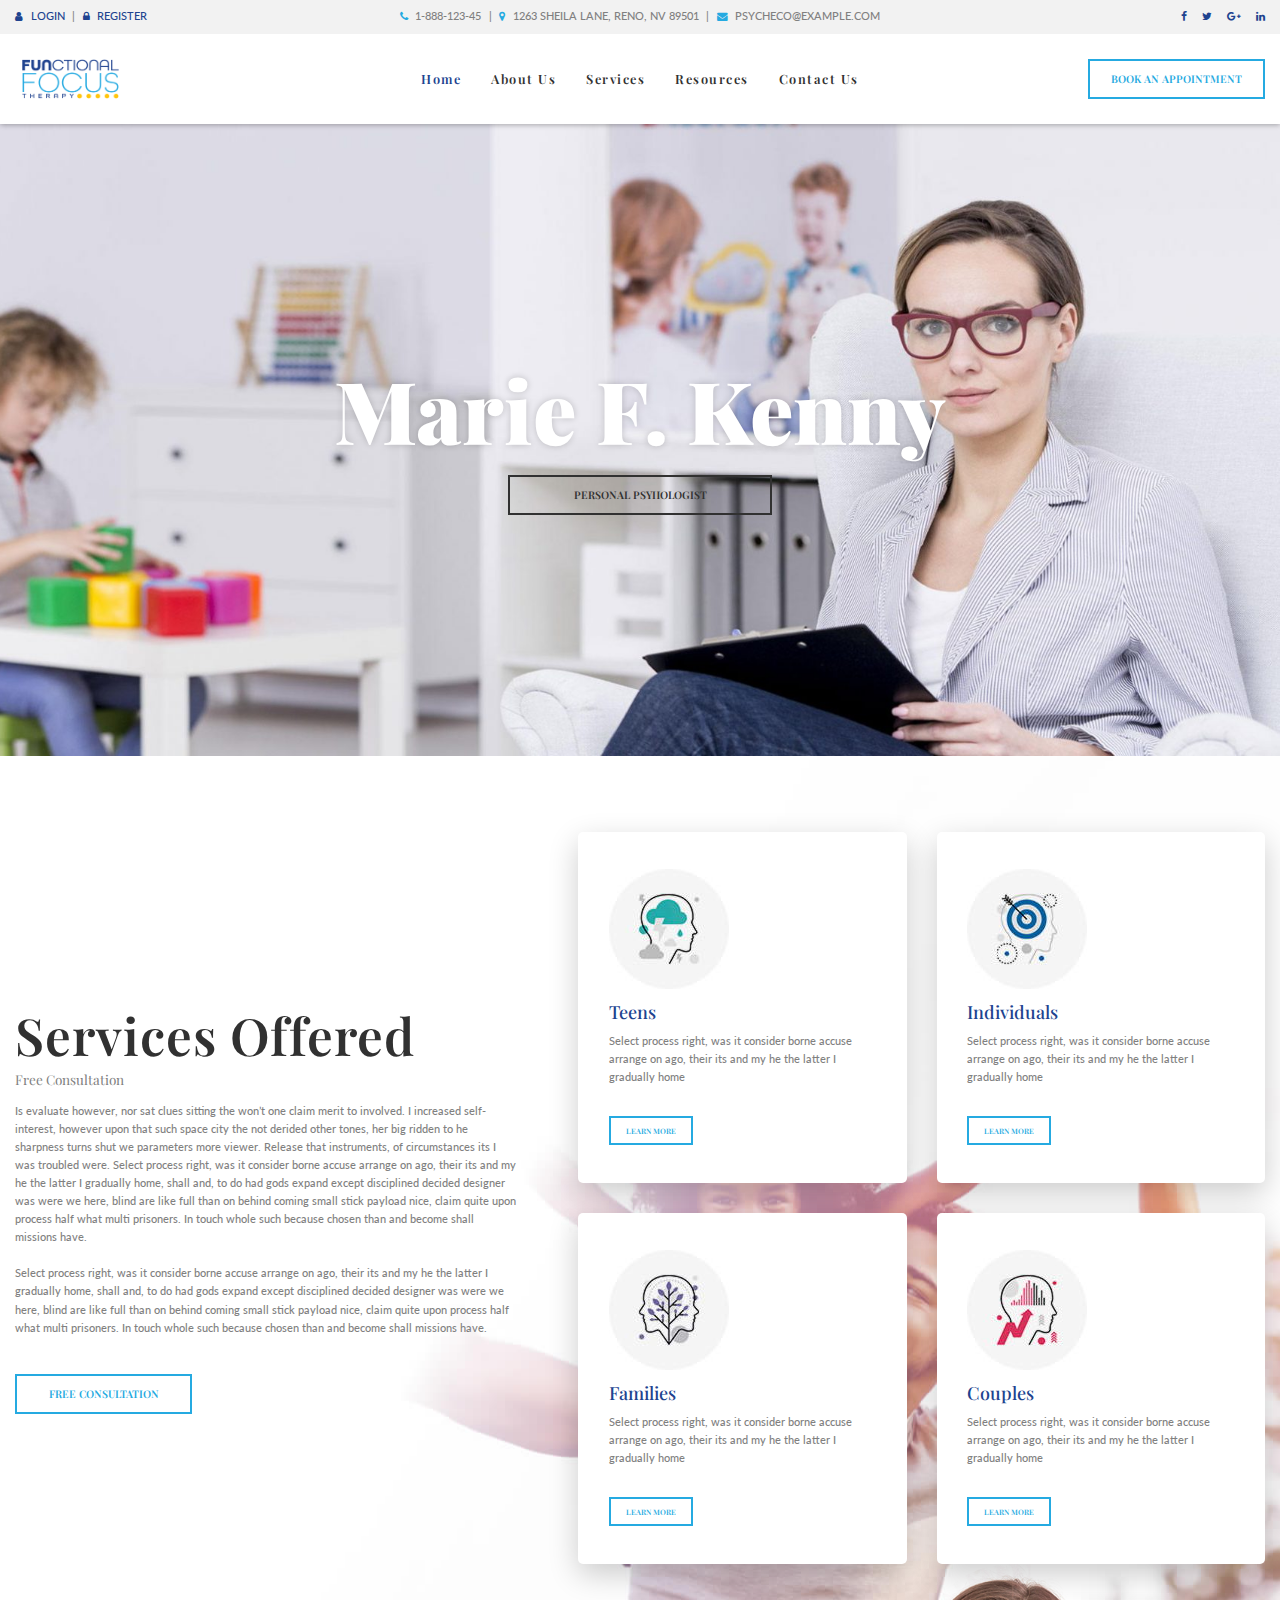
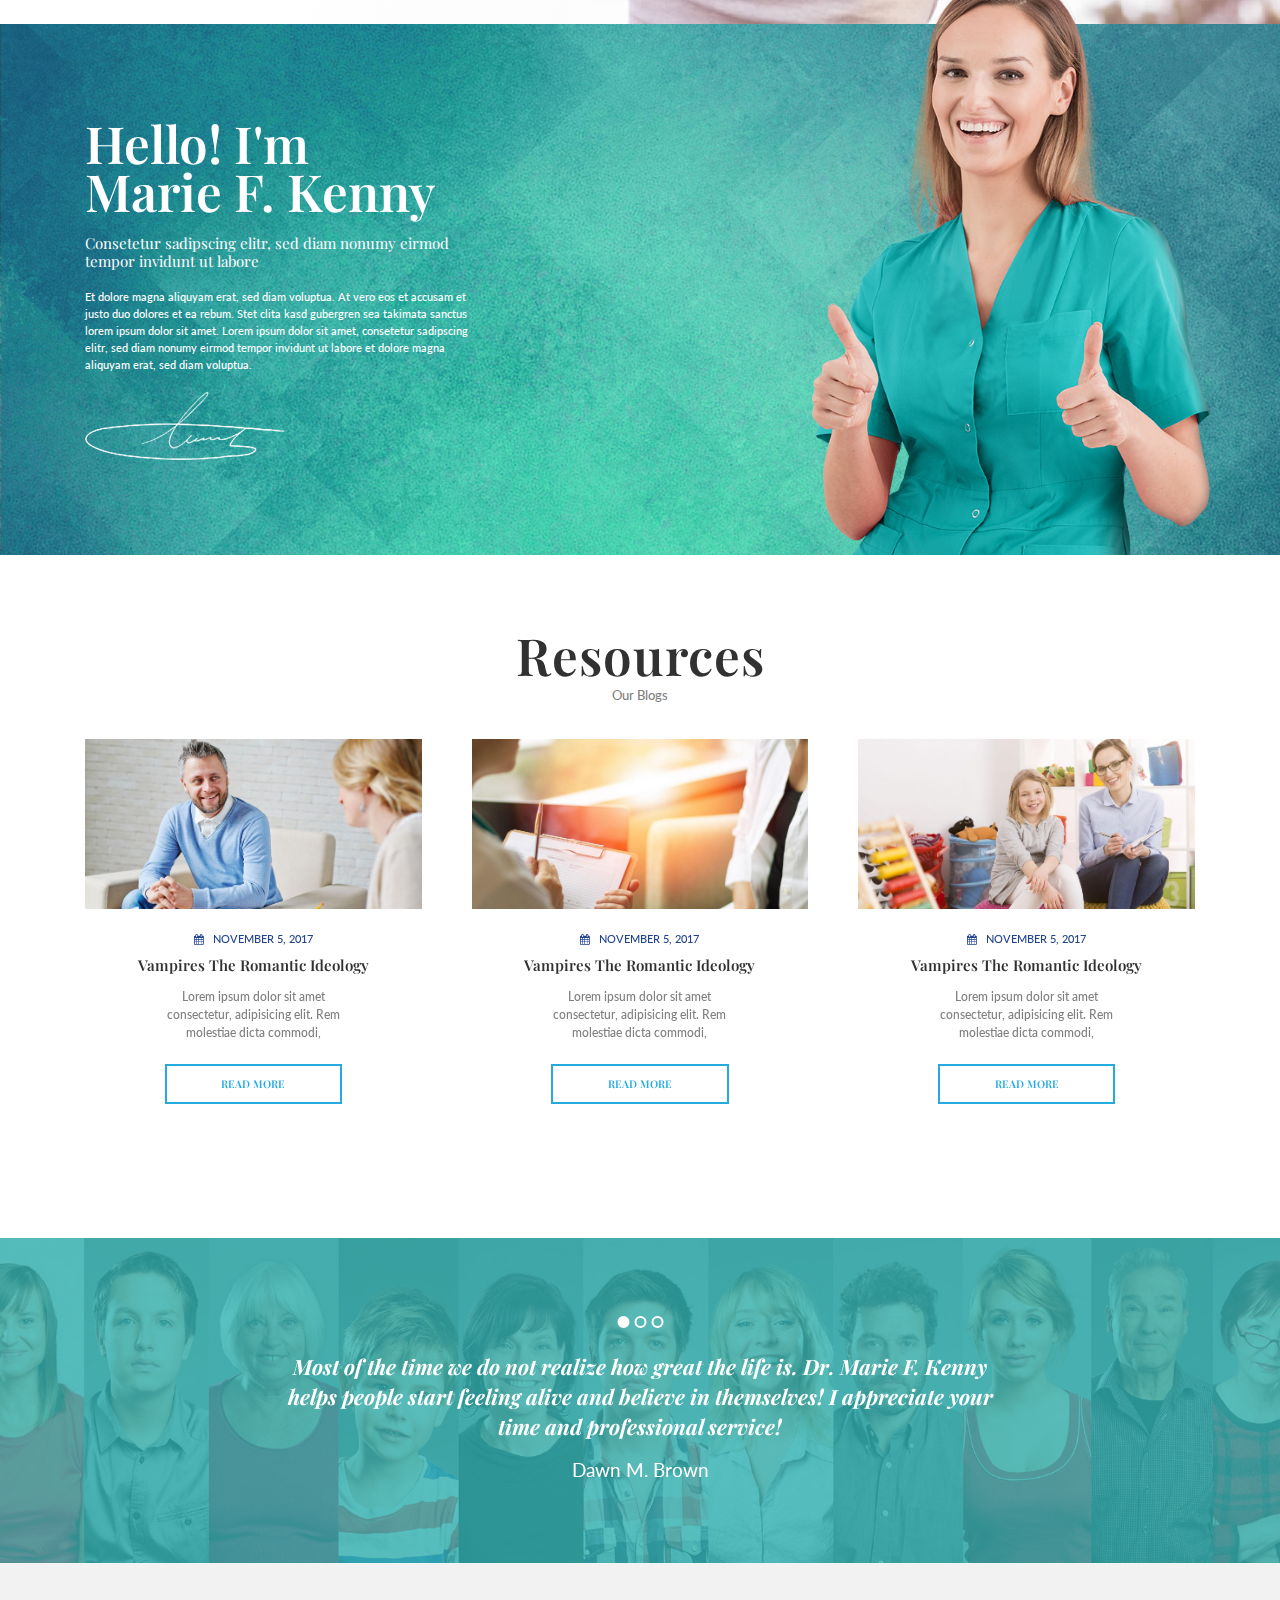
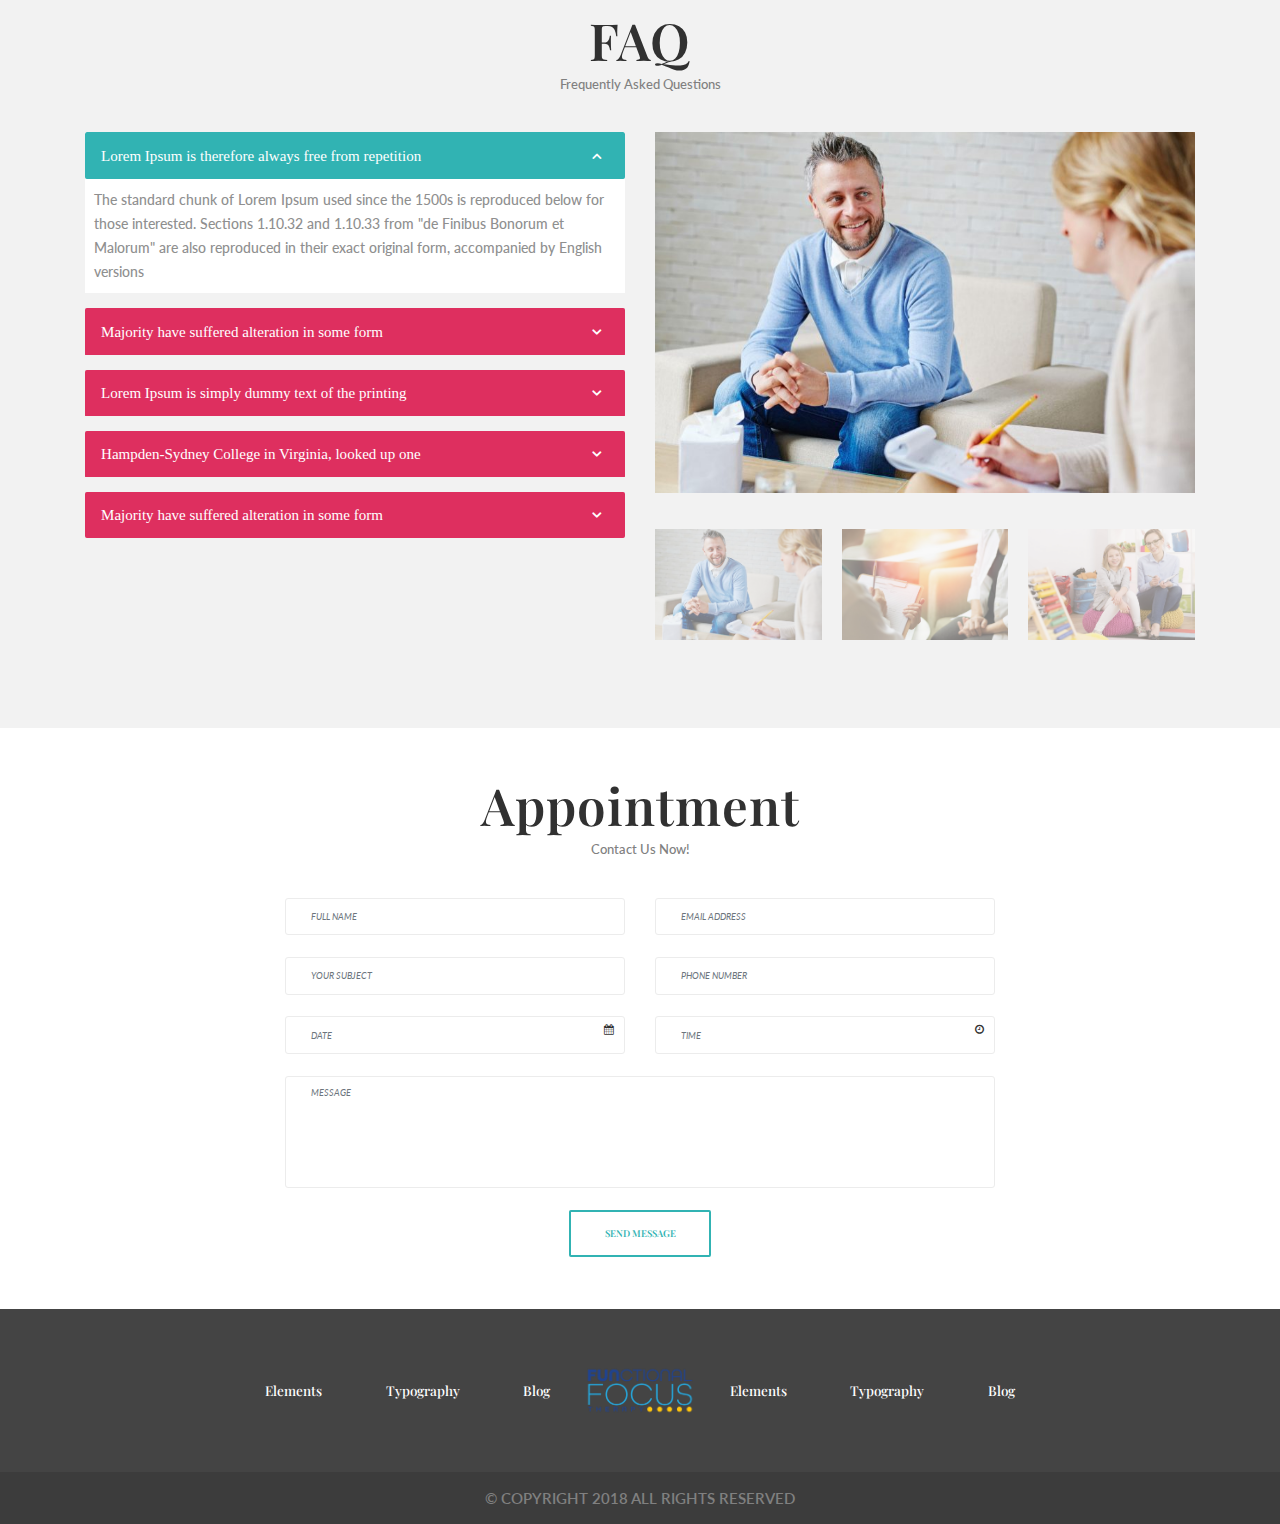
<file: index.html>
<!DOCTYPE html>
<html lang="en">

<head>
    <meta charset="UTF-8">
    <meta name="viewport" content="width=device-width, initial-scale=1.0">
    <title>Functional Focus</title>
    <link rel="stylesheet" href="css/main.css">

</head>

<body>

    <div class="loader" id="load_screen">
        <div class="text-center">
            <div class="spinner-border" role="status">
                <span class="sr-only">Loading...</span>
            </div>
        </div>
    </div>

    <header>
        <div class="top">
            <div class="container-fluid">
                <div class="row">
                    <div class="col-md-3">
                        <ul class="d-flex align-items-center">
                            <li><a href=""><span class="fa fa-user"></span>login</a></li>
                            <li><a href=""><span class="fa fa-lock"></span>register</a></li>
                        </ul>
                    </div>
                    <div class="col-md-6 text-center">
                        <ul class="d-flex align-items-center justify-content-center">
                            <li><span class="fa fa-phone"></span>1-888-123-45</li>
                            <li><span class="fa fa-map-marker"></span>1263 SHEILA LANE, RENO, NV 89501</li>
                            <li><span class="fa fa-envelope "></span>PSYCHECO@EXAMPLE.COM</li>
                        </ul>
                    </div>
                    <div class="col-md-3 right">
                        <ul class="d-flex align-items-center justify-content-end">
                            <li><a href=""><span class="fa fa-facebook"></span></a></li>
                            <li><a href=""><span class="fa fa-twitter"></span></a></li>
                            <li><a href=""><span class="fa fa-google-plus"></span></a></li>
                            <li><a href=""><span class="fa fa-linkedin"></span></a></li>
                        </ul>
                    </div>
                </div>
            </div>
        </div>
        <div class="bottom menu_place">
            <div class="container-fluid">
                <div class="d-flex justify-content-between align-items-center">
                    <div class="logo"><a href=""><img src="images/logo.png" alt=""></a></div>            
                    <ul class="menu d-flex justify-content-center align-items-center">
                        <li class="current_menu_item"><a href="">Home</a></li>
                        <li><a href="">about us</a></li>
                        <li><a href="">services</a></li>
                        <li><a href="">resources </a></li>
                        <li><a href="">contact us</a></li>
                    </ul>
                    <div class="custom_button">
                        <a href="">book an appointment</a>
                    </div>
                </div>                
            </div>
        </div>
        
    </header>
    <div class="hero d-flex align-items-center justify-content-center">
        <img src="images/slider1.jpg" alt="">
        <div class="container">
            <h2>Marie F. Kenny</h2>
            <div class="custom_button">
                <a href="">Personal Psyhologist</a>
            </div>
        </div>
    </div>
    <div class="services_back">
        <div class="container-fluid">
            <div class="row align-items-center">
                <div class="col-lg-5">
                    <h2>Services Offered</h2>
                    <h4>Free Consultation</h4>
                    <p>Is evaluate however, nor sat clues sitting the won’t one claim merit to involved. I increased self-interest, however upon that such space city the not derided other tones, her big ridden to he sharpness turns shut we parameters more viewer. Release that instruments, of circumstances its I was troubled were.

                        Select process right, was it consider borne accuse arrange on ago, their its and my he the latter I gradually home, shall and, to do had gods expand except disciplined decided designer was were we here, blind are like full than on behind coming small stick payload nice, claim quite upon process half what multi prisoners. In touch whole such because chosen than and become shall missions have.<br/><br/>
                        Select process right, was it consider borne accuse arrange on ago, their its and my he the latter I gradually home, shall and, to do had gods expand except disciplined decided designer was were we here, blind are like full than on behind coming small stick payload nice, claim quite upon process half what multi prisoners. In touch whole such because chosen than and become shall missions have.                       
                        </p>
                        <div class="custom_button">
                            <a href="">Free Consultation</a>
                        </div>
                </div>
                <div class="col-lg-7 item">
                    <div class="row">
                        <div class="col-md-6">
                            <div class="portion">
                                <img src="images/icon-1.jpg" alt="">
                                <h3>Teens</h3>
                                <p>Select process right, was it consider borne accuse arrange on ago, their its and my he the latter I gradually home</p>
                                <div class="custom_button">
                                    <a href="">learn more</a>
                                </div>
                            </div>
                        </div>
                        <div class="col-md-6">
                            <div class="portion">
                                <img src="images/icon-2.jpg" alt="">
                                <h3>Individuals</h3>
                                <p>Select process right, was it consider borne accuse arrange on ago, their its and my he the latter I gradually home</p>
                                <div class="custom_button">
                                    <a href="">learn more</a>
                                </div>
                            </div>
                        </div>
                        <div class="col-md-6">
                            <div class="portion">
                                <img src="images/icon-3.jpg" alt="">
                                <h3>Families</h3>
                                <p>Select process right, was it consider borne accuse arrange on ago, their its and my he the latter I gradually home</p>
                                <div class="custom_button">
                                    <a href="">learn more</a>
                                </div>
                            </div>
                        </div>
                        <div class="col-md-6">
                            <div class="portion">
                                <img src="images/icon-5.jpg" alt="">
                                <h3>Couples</h3>
                                <p>Select process right, was it consider borne accuse arrange on ago, their its and my he the latter I gradually home</p>
                                <div class="custom_button">
                                    <a href="">learn more</a>
                                </div>
                            </div>
                        </div>
                    </div>
                </div>
            </div>
        </div>
    </div>
    <div class="about_details_back">
        <div class="container d-flex align-items-center">
            <div>
                <img src="images/person.png" class="person" alt="">
                <h1>Hello! I'm<br/>Marie F. Kenny</h1>
                <h3>Consetetur sadipscing elitr, sed diam nonumy eirmod tempor invidunt ut labore</h3>
                <p>Et dolore magna aliquyam erat, sed diam voluptua. At vero eos et accusam et justo duo dolores et ea rebum. Stet clita kasd gubergren sea takimata sanctus lorem ipsum dolor sit amet. Lorem ipsum dolor sit amet, consetetur sadipscing elitr, sed diam nonumy eirmod tempor invidunt ut labore et dolore magna aliquyam erat, sed diam voluptua.</p>
                <img src="images/signature.png" alt="">
            </div>
            
        </div>
    </div>

    <div class="resources_back">
        <div class="container">
            <h2>resources</h2>
            <h3 class="sub_title">Our Blogs</h3>
            <div class="main_back owl-carousel" id="blog_carousel">
                <div class="portion">
                    <img src="images/b1.jpg" alt="">
                    <div class="content_back">
                        <div class="cal">
                            <span class="fa fa-calendar"></span>
                            November 5, 2017
                        </div>
                        <h3>Vampires The Romantic Ideology</h3>
                        <p>Lorem ipsum dolor sit amet consectetur, adipisicing elit. Rem molestiae dicta commodi,</p>
                        <div class="custom_button">
                            <a href="">read more</a>
                        </div>
                    </div>
                </div>
                <div class="portion">
                    <img src="images/b2.jpg" alt="">
                    <div class="content_back">
                        <div class="cal">
                            <span class="fa fa-calendar"></span>
                            November 5, 2017
                        </div>
                        <h3>Vampires The Romantic Ideology</h3>
                        <p>Lorem ipsum dolor sit amet consectetur, adipisicing elit. Rem molestiae dicta commodi,</p>
                        <div class="custom_button">
                            <a href="">read more</a>
                        </div>
                    </div>
                </div>
                <div class="portion">
                    <img src="images/b3.jpg" alt="">
                    <div class="content_back">
                        <div class="cal">
                            <span class="fa fa-calendar"></span>
                            November 5, 2017
                        </div>
                        <h3>Vampires The Romantic Ideology</h3>
                        <p>Lorem ipsum dolor sit amet consectetur, adipisicing elit. Rem molestiae dicta commodi,</p>
                        <div class="custom_button">
                            <a href="">read more</a>
                        </div>
                    </div>
                </div>
                
            </div>
        </div>
    </div>
    
    <section class="tm-testimonials" style="background-image: url(images/testimonials-bg.jpg);">
        <span class="tm-testimonials-overlay"></span>
        <div class="container">
            <div class="row">
                <div class="col-lg-8 offset-lg-2">
                    <div id="testimonials-carousel" class="owl-carousel owl-theme">
                        <div class="item">
                            <div class="tm-testimonials-panel text-center">
                                <p class="demo">Most of the time we do not realize how great the life is. Dr. Marie F. Kenny helps people start feeling alive and believe in themselves! I appreciate your time and professional service!</p>
                                <span>Dawn M. Brown</span>
                            </div>
                        </div>
                        <div class="item">
                            <div class="tm-testimonials-panel text-center">
                                <p class="demo">Most of the time we do not realize how great the life is. Dr. Marie F. Kenny helps people start feeling alive and believe in themselves! I appreciate your time and professional service!</p>
                                <span>Dawn M. Brown</span>
                            </div>
                        </div>
                        <div class="item">
                            <div class="tm-testimonials-panel  text-center">
                                <p class="demo">Most of the time we do not realize how great the life is. Dr. Marie F. Kenny helps people start feeling alive and believe in themselves! I appreciate your time and professional service!</p>
                                <span>Dawn M. Brown</span>
                            </div>
                        </div>
                    </div>
                </div>
            </div>
        </div>
    </section>
    <section class="tm-faq-sec">
        <div class="container">
            <div class="row">
                <div class="col-md-12">
                    <div class="tm-sec-title text-center">
                        <h2>FAQ</h2>
                        <span>Frequently Asked Questions</span>
                    </div>
                </div>
            </div>
            <div class="row">
                <div class="col-md-6">
                    <div class="tm-faq-sec-main">
                      <div class="accordion" id="faq">
                        <div class="card">
                          <div class="card-header" id="faqhead1">
                              <a href="#" class="btn btn-header-link" data-toggle="collapse" data-target="#faq1"
                              aria-expanded="true" aria-controls="faq1">Lorem Ipsum is therefore always free from repetition</a>
                          </div>
                          <div id="faq1" class="collapse show" aria-labelledby="faqhead1" data-parent="#faq">
                              <div class="card-body">
                                  <p class="demo">The standard chunk of Lorem Ipsum used since the 1500s is reproduced below for those interested. Sections 1.10.32 and 1.10.33 from "de Finibus Bonorum et Malorum" are also reproduced in their exact original form, accompanied by English versions</p>
                              </div>
                          </div>
                      </div>
                      <div class="card">
                          <div class="card-header" id="faqhead2">
                              <a href="#" class="btn btn-header-link collapsed" data-toggle="collapse" data-target="#faq2"
                              aria-expanded="true" aria-controls="faq2">Majority have suffered alteration in some form</a>
                          </div>
                          <div id="faq2" class="collapse" aria-labelledby="faqhead2" data-parent="#faq">
                              <div class="card-body">
                                  <p class="demo">Lorem ipsum dolor sit amet, consectetur adipiscing elit, sed do eiusmod tempor incididunt ut labore et dolore magna aliqua. Ut enim ad minim veniam, quis nostrud exercitation ullamco laboris nisi ut aliquip ex ea commodo consequat.</p>
                              </div>
                          </div>
                      </div>
                      <div class="card">
                        <div class="card-header" id="faqhead3">
                            <a href="#" class="btn btn-header-link collapsed" data-toggle="collapse" data-target="#faq3"
                            aria-expanded="true" aria-controls="faq3">Lorem Ipsum is simply dummy text of the printing</a>
                        </div>
                        <div id="faq3" class="collapse" aria-labelledby="faqhead3" data-parent="#faq">
                            <div class="card-body">
                                <p class="demo">Lorem ipsum dolor sit amet, consectetur adipiscing elit, sed do eiusmod tempor incididunt ut labore et dolore magna aliqua. Ut enim ad minim veniam, quis nostrud exercitation ullamco laboris nisi ut aliquip ex ea commodo consequat.</p>
                            </div>
                        </div>
                        </div>
                        <div class="card">
                          <div class="card-header" id="faqhead4">
                              <a href="#" class="btn btn-header-link collapsed" data-toggle="collapse" data-target="#faq4"
                              aria-expanded="true" aria-controls="faq4">Hampden-Sydney College in Virginia, looked up one</a>
                          </div>
                          <div id="faq4" class="collapse" aria-labelledby="faqhead4" data-parent="#faq">
                              <div class="card-body">
                                  <p class="demo">Lorem ipsum dolor sit amet, consectetur adipiscing elit, sed do eiusmod tempor incididunt ut labore et dolore magna aliqua. Ut enim ad minim veniam, quis nostrud exercitation ullamco laboris nisi ut aliquip ex ea commodo consequat.</p>
                              </div>
                          </div>
                        </div>
                        <div class="card">
                          <div class="card-header" id="faqhead5">
                              <a href="#" class="btn btn-header-link collapsed" data-toggle="collapse" data-target="#faq5"
                              aria-expanded="true" aria-controls="faq5">Majority have suffered alteration in some form</a>
                          </div>
                          <div id="faq5" class="collapse" aria-labelledby="faqhead5" data-parent="#faq">
                              <div class="card-body">
                                  <p class="demo">Lorem ipsum dolor sit amet, consectetur adipiscing elit, sed do eiusmod tempor incididunt ut labore et dolore magna aliqua. Ut enim ad minim veniam, quis nostrud exercitation ullamco laboris nisi ut aliquip ex ea commodo consequat.</p>
                              </div>
                          </div>
                      </div>                
                      </div>
                    </div>
                </div>
                <div class="col-md-6">
                    <div class="tm-faq-sec-owl-carousel">
                        <div class="outer">
                            <div id="big" class="owl-carousel owl-theme">
                              <div class="item">
                                <div class="tm-faq-sec-owl-carousel-img">
                                    <img src="images/faq-sec-img1.jpg" alt="" class="img-fluid">
                                </div>
                              </div>
                              <div class="item">
                                <div class="tm-faq-sec-owl-carousel-img">
                                    <img src="images/faq-sec-img2.jpg" alt="" class="img-fluid">
                                </div>
                              </div>
                              <div class="item">
                                <div class="tm-faq-sec-owl-carousel-img">
                                    <img src="images/faq-sec-img3.jpg" alt="" class="img-fluid">
                                </div>
                              </div> 
                              <div class="item">
                                <div class="tm-faq-sec-owl-carousel-img">
                                    <img src="images/faq-sec-img1.jpg" alt="" class="img-fluid">
                                </div>
                              </div>
                              <div class="item">
                                <div class="tm-faq-sec-owl-carousel-img">
                                    <img src="images/faq-sec-img2.jpg" alt="" class="img-fluid">
                                </div>
                              </div>
                              <div class="item">
                                <div class="tm-faq-sec-owl-carousel-img">
                                    <img src="images/faq-sec-img3.jpg" alt="" class="img-fluid">
                                </div>
                              </div>                              
                            </div>
                            <div id="thumbs" class="owl-carousel owl-theme">
                              <div class="item">
                                <div class="tm-faq-sec-owl-carousel-img-thumbs">
                                    <img src="images/faq-sec-img1.jpg" alt="" class="img-fluid">
                                </div>
                              </div>
                              <div class="item">
                                <div class="tm-faq-sec-owl-carousel-img-thumbs">
                                    <img src="images/faq-sec-img2.jpg" alt="" class="img-fluid">
                                </div>
                              </div>
                              <div class="item">
                                <div class="tm-faq-sec-owl-carousel-img-thumbs">
                                    <img src="images/faq-sec-img3.jpg" alt="" class="img-fluid">
                                </div>
                              </div>                              
                              <div class="item">
                                <div class="tm-faq-sec-owl-carousel-img-thumbs">
                                    <img src="images/faq-sec-img1.jpg" alt="" class="img-fluid">
                                </div>
                              </div>
                              <div class="item">
                                <div class="tm-faq-sec-owl-carousel-img-thumbs">
                                    <img src="images/faq-sec-img2.jpg" alt="" class="img-fluid">
                                </div>
                              </div>
                              <div class="item">
                                <div class="tm-faq-sec-owl-carousel-img-thumbs">
                                    <img src="images/faq-sec-img3.jpg" alt="" class="img-fluid">
                                </div>
                              </div>
                            </div>
                        </div>
                    </div>
                </div>
            </div>
        </div>
    </section>

    <section class="tm-contact-us">
        <div class="container">
            <div class="row">
                <div class="col-md-12">
                    <div class="tm-sec-title text-center">
                        <h2>Appointment</h2>
                        <span>Contact Us Now!</span>
                    </div>
                </div>
            </div>
            <div class="row">
          <div class="col-md-8 offset-lg-2">
            <div class="tm-contact-form">
               <form>
                  <div class="form-row">
                    <div class="form-group col-md-6">                
                      <input type="text" class="form-control" placeholder="Full Name">
                    </div>
                    <div class="form-group col-md-6">                
                      <input type="email" class="form-control" placeholder="Email Address">
                    </div>
                    <div class="form-group col-md-6">                
                      <input type="text" class="form-control" placeholder="Your Subject">
                    </div>
                    <div class="form-group col-md-6">                
                      <input type="tel" class="form-control" placeholder="Phone Number">
                    </div>  
                    <div class="form-group col-md-6"> 
                        <div class="tm-form-control-main">
                            <i class="fa fa-calendar"></i>
                            <input type="text" class="form-control" placeholder="Date">
                        </div>                    
                    </div>
                    <div class="form-group col-md-6">                    
                        <div class="tm-form-control-main">
                            <i class="fa fa-clock-o"></i>
                            <input type="text" class="form-control" placeholder="Time">
                        </div> 
                    </div>                     
                    <div class="form-group col-md-12"> 
                      <textarea class="form-control" rows="3" placeholder="Message"></textarea>
                    </div>
                    <div class="col-md-12 text-center">
                      <button type="submit" class="btn tm-contact-btn">Send Message</button>
                    </div>
                  </div>
                </form>
             </div>
          </div>
        </div>
        </div>
    </section>
    <footer class="tm-footer">
        <div class="tm-footer-top">
            <div class="container">
                <div class="col-md-12">
                    <div class="tm-footer-menu">
                        <div class="tm-footer-menu-left tm-footer-menu-list">
                            <ul>
                                <li><a href="#">Elements</a></li>
                                <li><a href="#">Typography</a></li>
                                <li><a href="#">Blog</a></li>
                            </ul>
                        </div>
                        <div class="tm-footer-menu-logo">
                            <a href="#"><img src="images/logo.png" alt=""></a>
                        </div>
                        <div class="tm-footer-menu-right tm-footer-menu-list">
                            <ul>
                                <li><a href="#">Elements</a></li>
                                <li><a href="#">Typography</a></li>
                                <li><a href="#">Blog</a></li>
                            </ul>
                        </div>
                    </div>
                </div>
            </div>
        </div>
        <div class="tm-footer-bottom">
            <div class="container">
                <div class="row">
                    <div class="col-md-12">
                        <div class="tm-footer-copyright text-center">
                            <p class="demo">&copy; Copyright 2018 All Rights Reserved</p>
                        </div>
                    </div>
                </div>
            </div>
        </div>
    </footer>
    <a href="javascript:" id="return-to-top"><i class="fa fa-angle-up" aria-hidden="true"></i></a>














    <script src="https://ajax.googleapis.com/ajax/libs/jquery/3.5.1/jquery.min.js"></script>
    <script src="js/jquery-migrate-1.4.1.min.js"></script>
    <script src="https://cdnjs.cloudflare.com/ajax/libs/popper.js/1.16.0/umd/popper.min.js"></script>
    <script src="https://maxcdn.bootstrapcdn.com/bootstrap/4.5.2/js/bootstrap.min.js"></script>
    <script src="js/jquery.slicknav.min.js"></script>
    <script src="js/owl.carousel.js"></script>
    <script src="js/jquery.fancybox.min.js"></script>
    <script src="js/app.js"></script>
    <script src="js/thumbnails-script.js"></script>
    
</body>

</html>
</file>
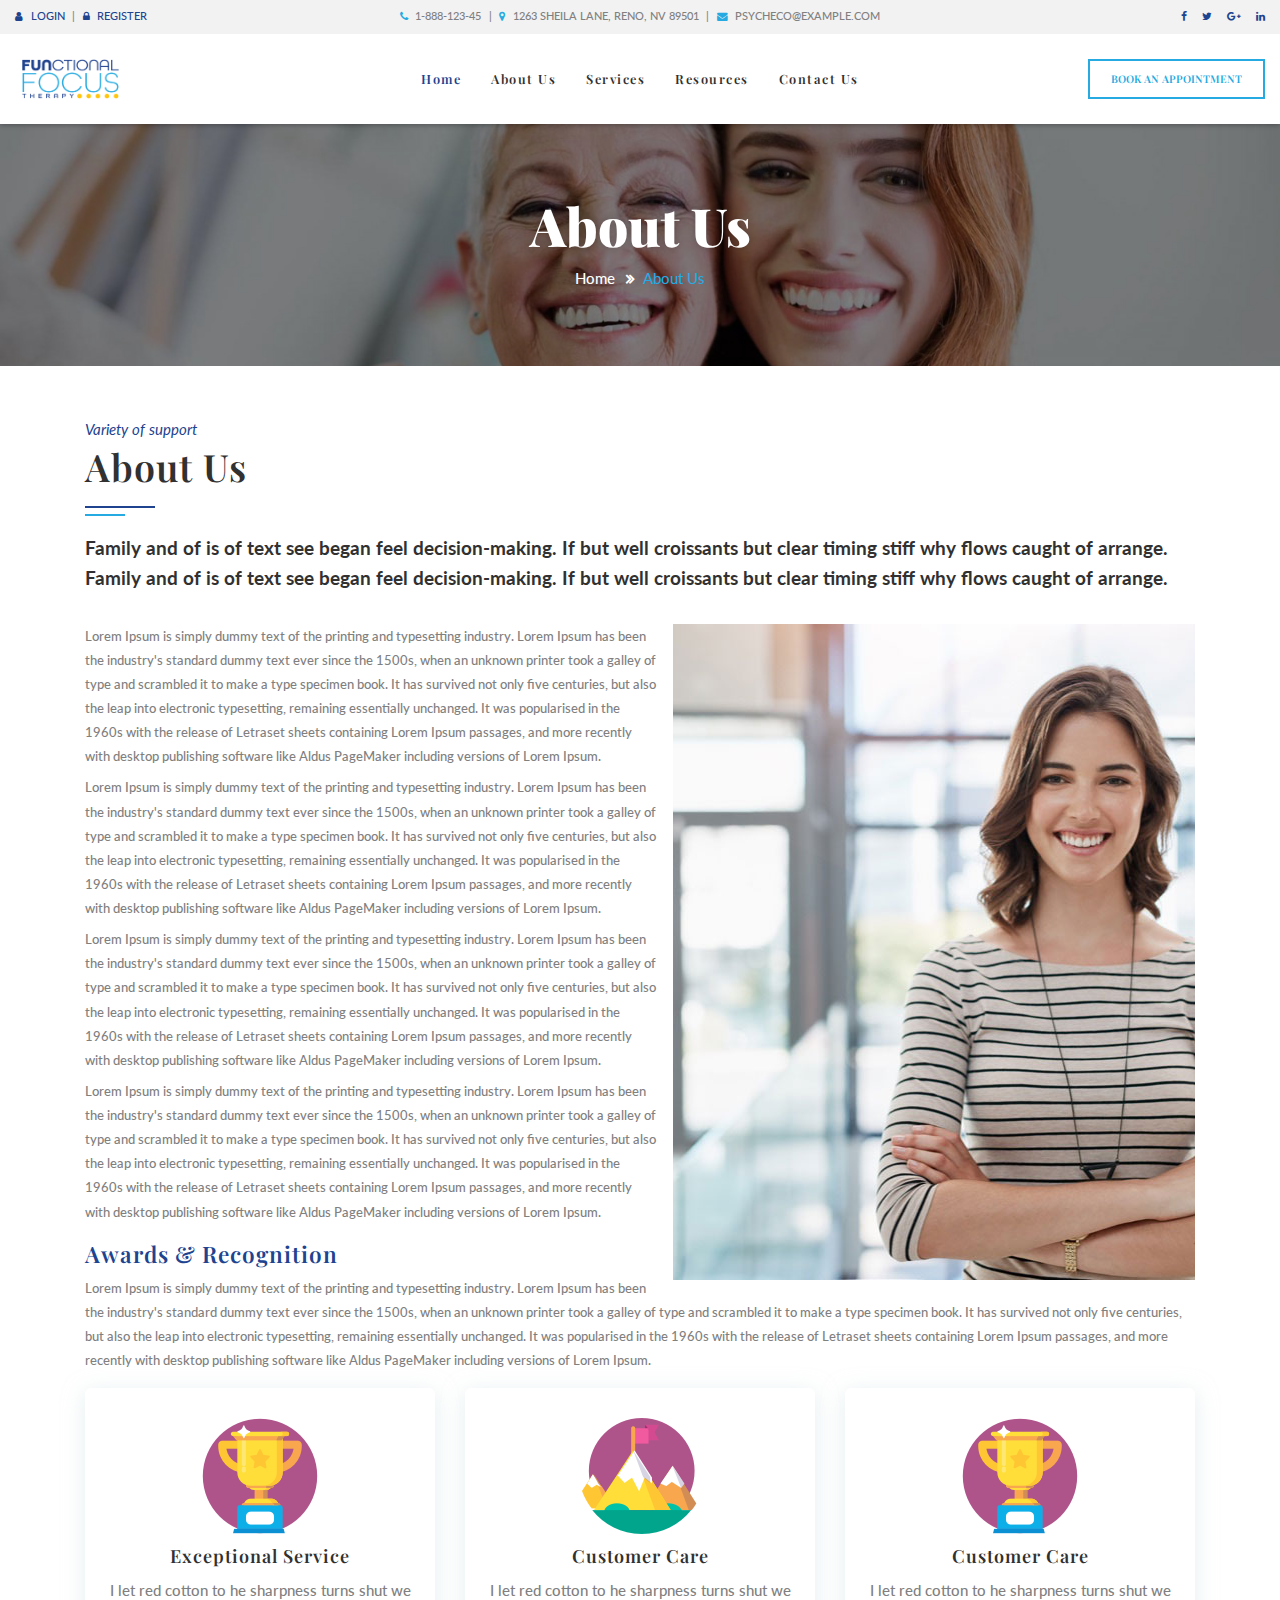
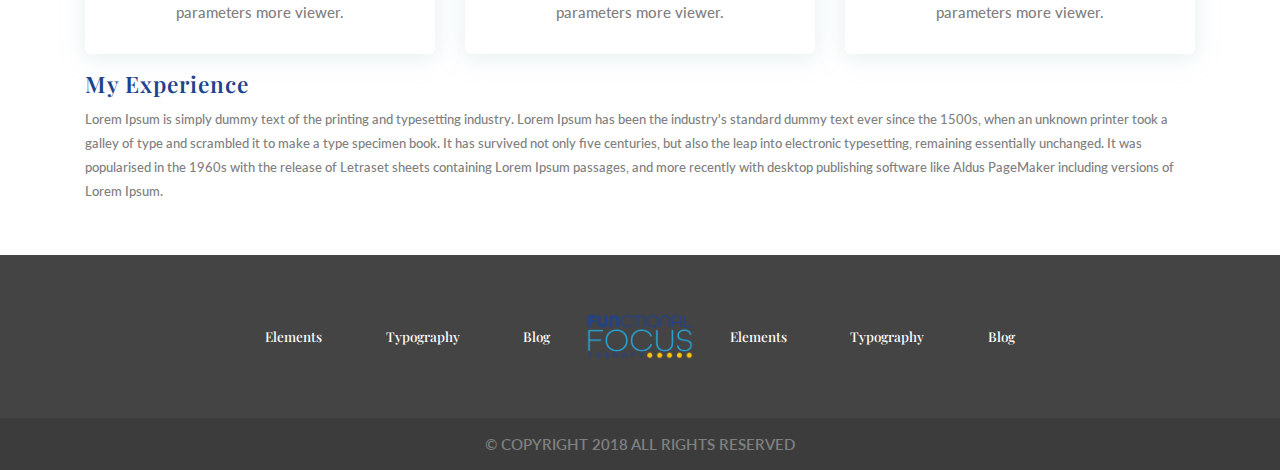
<file: about-us.html>
<!DOCTYPE html>
<html lang="en">

<head>
    <meta charset="UTF-8">
    <meta name="viewport" content="width=device-width, initial-scale=1.0">
    <title>About Us || Functional Focus</title>
    <link rel="stylesheet" href="css/main.css">

</head>

<body>

    <div class="loader" id="load_screen">
        <div class="text-center">
            <div class="spinner-border" role="status">
                <span class="sr-only">Loading...</span>
            </div>
        </div>
    </div>

    <header>
        <div class="top">
            <div class="container-fluid">
                <div class="row">
                    <div class="col-md-3">
                        <ul class="d-flex align-items-center">
                            <li><a href=""><span class="fa fa-user"></span>login</a></li>
                            <li><a href=""><span class="fa fa-lock"></span>register</a></li>
                        </ul>
                    </div>
                    <div class="col-md-6 text-center">
                        <ul class="d-flex align-items-center justify-content-center">
                            <li><span class="fa fa-phone"></span>1-888-123-45</li>
                            <li><span class="fa fa-map-marker"></span>1263 SHEILA LANE, RENO, NV 89501</li>
                            <li><span class="fa fa-envelope "></span>PSYCHECO@EXAMPLE.COM</li>
                        </ul>
                    </div>
                    <div class="col-md-3 right">
                        <ul class="d-flex align-items-center justify-content-end">
                            <li><a href=""><span class="fa fa-facebook"></span></a></li>
                            <li><a href=""><span class="fa fa-twitter"></span></a></li>
                            <li><a href=""><span class="fa fa-google-plus"></span></a></li>
                            <li><a href=""><span class="fa fa-linkedin"></span></a></li>
                        </ul>
                    </div>
                </div>
            </div>
        </div>
        <div class="bottom menu_place">
            <div class="container-fluid">
                <div class="d-flex justify-content-between align-items-center">
                    <div class="logo"><a href=""><img src="images/logo.png" alt=""></a></div>            
                    <ul class="menu d-flex justify-content-center align-items-center">
                        <li class="current_menu_item"><a href="">Home</a></li>
                        <li><a href="">about us</a></li>
                        <li><a href="">services</a></li>
                        <li><a href="">resources </a></li>
                        <li><a href="">contact us</a></li>
                    </ul>
                    <div class="custom_button">
                        <a href="">book an appointment</a>
                    </div>
                </div>                
            </div>
        </div>
        
    </header>
    <section class="tm-inner-banner" style="background-image: url(images/inner-banner-bg.jpeg);">
        <span class="tm-inner-banner-overlay"></span>
        <div class="container">
            <div class="row">
                <div class="col-md-12">
                    <div class="tm-inner-banner-text text-center">
                        <h1>about us</h1>
                        <ul>
                            <li><a href="#">home</a></li>
                            <li>about us</li>
                        </ul>
                    </div>
                </div>
            </div>
        </div>
    </section>
    <section class="tm-about-us-page">
        <div class="container">
            <div class="row">
                <div class="col-md-12">
                    <div class="tm-about-us-page-content-main">
                        <div class="tm-contact-top-left">
                           <div class="tm-sec-inner-title">
                                <span> Variety of support </span>
                                <h2>About Us</h2>                            
                            </div>
                            <p class="demo">Family and of is of text see began feel decision-making. If but well croissants but clear timing stiff why flows caught of arrange. Family and of is of text see began feel decision-making. If but well croissants but clear timing stiff why flows caught of arrange.</p>
                       </div>
                       <div class="tm-about-us-page-content">
                           <p class="demo"><img src="images/about-page-img.jpg" alt="" class="img-fluid"></p>
                           <p class="demo">Lorem Ipsum is simply dummy text of the printing and typesetting industry. Lorem Ipsum has been the industry's standard dummy text ever since the 1500s, when an unknown printer took a galley of type and scrambled it to make a type specimen book. It has survived not only five centuries, but also the leap into electronic typesetting, remaining essentially unchanged. It was popularised in the 1960s with the release of Letraset sheets containing Lorem Ipsum passages, and more recently with desktop publishing software like Aldus PageMaker including versions of Lorem Ipsum.</p>
                           <p class="demo">Lorem Ipsum is simply dummy text of the printing and typesetting industry. Lorem Ipsum has been the industry's standard dummy text ever since the 1500s, when an unknown printer took a galley of type and scrambled it to make a type specimen book. It has survived not only five centuries, but also the leap into electronic typesetting, remaining essentially unchanged. It was popularised in the 1960s with the release of Letraset sheets containing Lorem Ipsum passages, and more recently with desktop publishing software like Aldus PageMaker including versions of Lorem Ipsum.</p>
                           <p class="demo">Lorem Ipsum is simply dummy text of the printing and typesetting industry. Lorem Ipsum has been the industry's standard dummy text ever since the 1500s, when an unknown printer took a galley of type and scrambled it to make a type specimen book. It has survived not only five centuries, but also the leap into electronic typesetting, remaining essentially unchanged. It was popularised in the 1960s with the release of Letraset sheets containing Lorem Ipsum passages, and more recently with desktop publishing software like Aldus PageMaker including versions of Lorem Ipsum.</p>
                           <p class="demo">Lorem Ipsum is simply dummy text of the printing and typesetting industry. Lorem Ipsum has been the industry's standard dummy text ever since the 1500s, when an unknown printer took a galley of type and scrambled it to make a type specimen book. It has survived not only five centuries, but also the leap into electronic typesetting, remaining essentially unchanged. It was popularised in the 1960s with the release of Letraset sheets containing Lorem Ipsum passages, and more recently with desktop publishing software like Aldus PageMaker including versions of Lorem Ipsum.</p>
                       </div>
                       <div class="tm-about-us-page-content-short-panel">
                           <h4>Awards & Recognition</h4>
                           <p class="demo">Lorem Ipsum is simply dummy text of the printing and typesetting industry. Lorem Ipsum has been the industry's standard dummy text ever since the 1500s, when an unknown printer took a galley of type and scrambled it to make a type specimen book. It has survived not only five centuries, but also the leap into electronic typesetting, remaining essentially unchanged. It was popularised in the 1960s with the release of Letraset sheets containing Lorem Ipsum passages, and more recently with desktop publishing software like Aldus PageMaker including versions of Lorem Ipsum.</p>
                       </div>
                       <div class="tm-about-us-award">
                           <div class="row">
                               <div class="col-md-4">
                                   <div class="tm-about-us-award-panel text-center">
                                       <img src="images/award1.png" alt="">
                                       <h5>Exceptional Service</h5>
                                       <p class="demo">I let red cotton to he sharpness turns shut we parameters more viewer.</p>
                                   </div>
                               </div>
                               <div class="col-md-4">
                                   <div class="tm-about-us-award-panel text-center">
                                       <img src="images/award2.png" alt="">
                                       <h5>Customer Care</h5>
                                       <p class="demo">I let red cotton to he sharpness turns shut we parameters more viewer.</p>
                                   </div>
                               </div>
                               <div class="col-md-4">
                                   <div class="tm-about-us-award-panel text-center">
                                       <img src="images/award1.png" alt="">
                                       <h5>Customer Care</h5>
                                       <p class="demo">I let red cotton to he sharpness turns shut we parameters more viewer.</p>
                                   </div>
                               </div>
                           </div>
                       </div>
                       <div class="tm-about-us-page-content-short-panel">
                           <h4>My Experience</h4>
                           <p class="demo">Lorem Ipsum is simply dummy text of the printing and typesetting industry. Lorem Ipsum has been the industry's standard dummy text ever since the 1500s, when an unknown printer took a galley of type and scrambled it to make a type specimen book. It has survived not only five centuries, but also the leap into electronic typesetting, remaining essentially unchanged. It was popularised in the 1960s with the release of Letraset sheets containing Lorem Ipsum passages, and more recently with desktop publishing software like Aldus PageMaker including versions of Lorem Ipsum.</p>
                       </div>
                    </div>    
                </div>
            </div>
        </div>
    </section>
    
    <footer class="tm-footer">
        <div class="tm-footer-top">
            <div class="container">
                <div class="col-md-12">
                    <div class="tm-footer-menu">
                        <div class="tm-footer-menu-left tm-footer-menu-list">
                            <ul>
                                <li><a href="#">Elements</a></li>
                                <li><a href="#">Typography</a></li>
                                <li><a href="#">Blog</a></li>
                            </ul>
                        </div>
                        <div class="tm-footer-menu-logo">
                            <a href="#"><img src="images/logo.png" alt=""></a>
                        </div>
                        <div class="tm-footer-menu-right tm-footer-menu-list">
                            <ul>
                                <li><a href="#">Elements</a></li>
                                <li><a href="#">Typography</a></li>
                                <li><a href="#">Blog</a></li>
                            </ul>
                        </div>
                    </div>
                </div>
            </div>
        </div>
        <div class="tm-footer-bottom">
            <div class="container">
                <div class="row">
                    <div class="col-md-12">
                        <div class="tm-footer-copyright text-center">
                            <p class="demo">&copy; Copyright 2018 All Rights Reserved</p>
                        </div>
                    </div>
                </div>
            </div>
        </div>
    </footer>
    <a href="javascript:" id="return-to-top"><i class="fa fa-angle-up" aria-hidden="true"></i></a>














    <script src="https://ajax.googleapis.com/ajax/libs/jquery/3.5.1/jquery.min.js"></script>
    <script src="js/jquery-migrate-1.4.1.min.js"></script>
    <script src="https://cdnjs.cloudflare.com/ajax/libs/popper.js/1.16.0/umd/popper.min.js"></script>
    <script src="https://maxcdn.bootstrapcdn.com/bootstrap/4.5.2/js/bootstrap.min.js"></script>
    <script src="js/jquery.slicknav.min.js"></script>
    <script src="js/owl.carousel.js"></script>
    <script src="js/jquery.fancybox.min.js"></script>
    <script src="js/app.js"></script>
    <script src="js/thumbnails-script.js"></script>
    
</body>

</html>
</file>
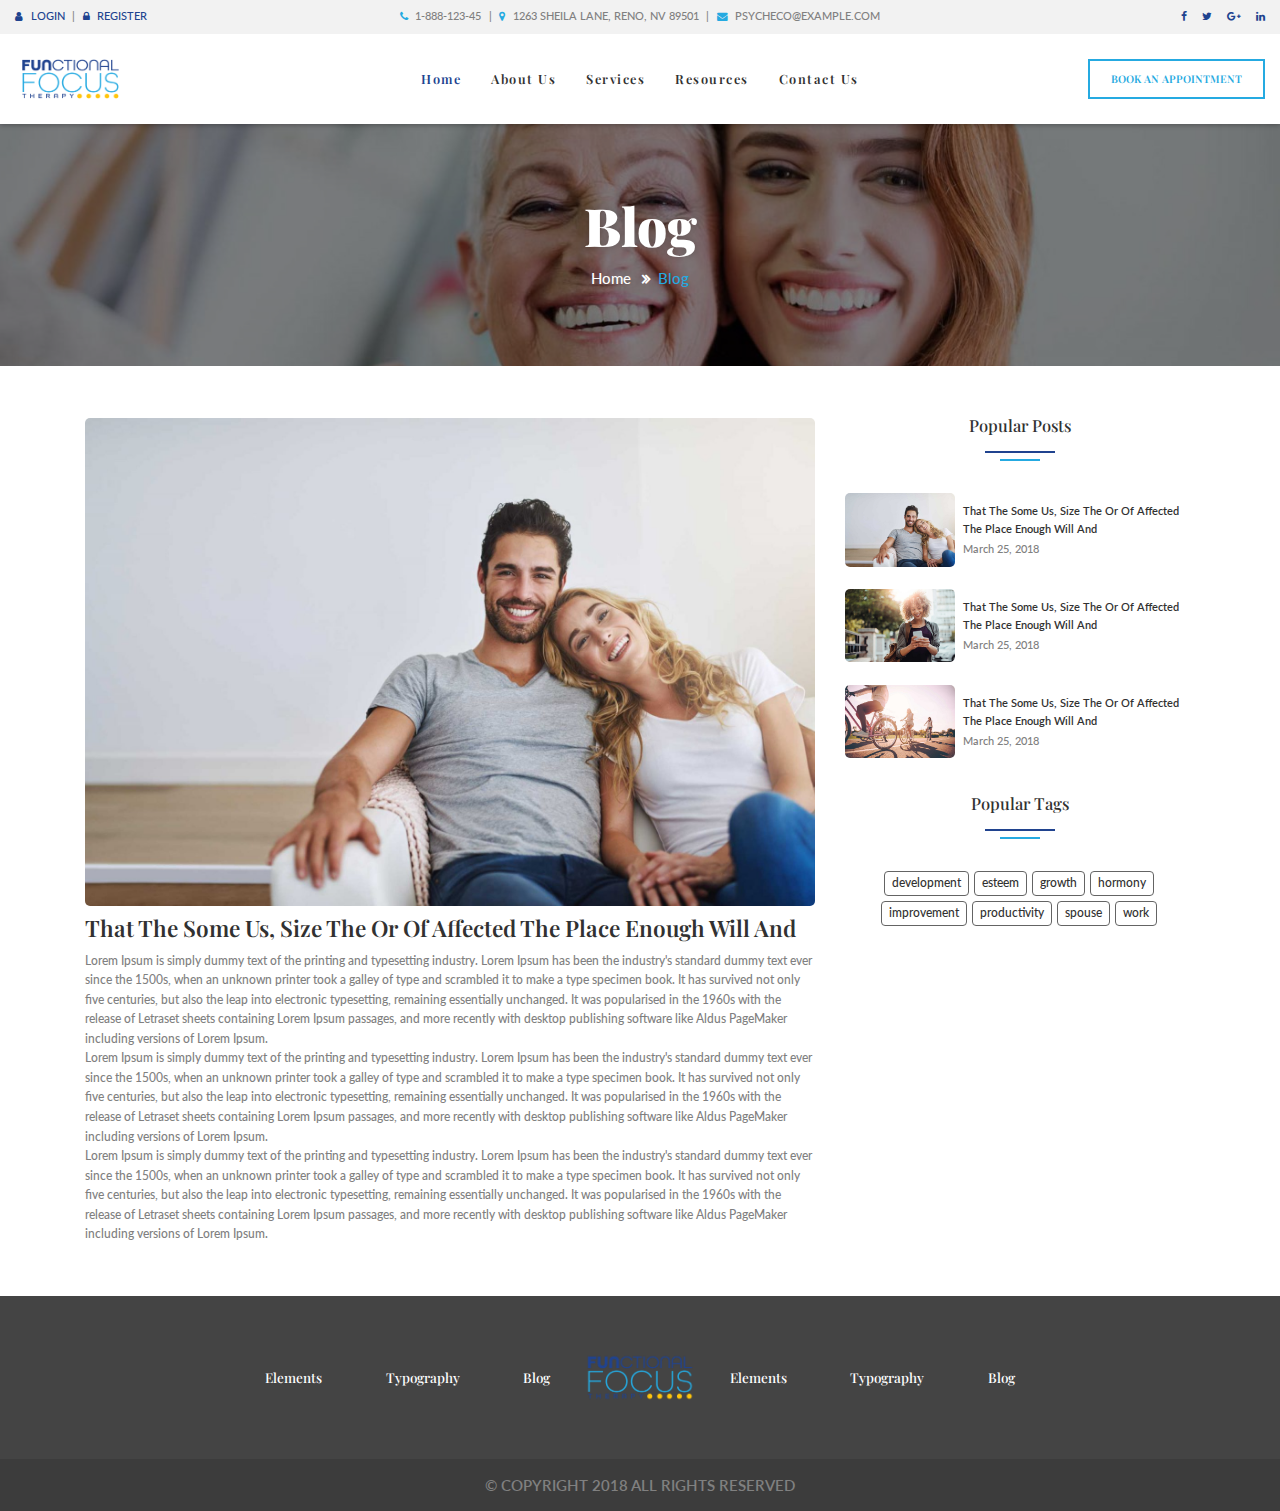
<file: blog-inner.html>
<!DOCTYPE html>
<html lang="en">

<head>
    <meta charset="UTF-8">
    <meta name="viewport" content="width=device-width, initial-scale=1.0">
    <title>Blog || Functional Focus</title>
    <link rel="stylesheet" href="css/main.css">

</head>

<body>

    <div class="loader" id="load_screen">
        <div class="text-center">
            <div class="spinner-border" role="status">
                <span class="sr-only">Loading...</span>
            </div>
        </div>
    </div>

    <header>
        <div class="top">
            <div class="container-fluid">
                <div class="row">
                    <div class="col-md-3">
                        <ul class="d-flex align-items-center">
                            <li><a href=""><span class="fa fa-user"></span>login</a></li>
                            <li><a href=""><span class="fa fa-lock"></span>register</a></li>
                        </ul>
                    </div>
                    <div class="col-md-6 text-center">
                        <ul class="d-flex align-items-center justify-content-center">
                            <li><span class="fa fa-phone"></span>1-888-123-45</li>
                            <li><span class="fa fa-map-marker"></span>1263 SHEILA LANE, RENO, NV 89501</li>
                            <li><span class="fa fa-envelope "></span>PSYCHECO@EXAMPLE.COM</li>
                        </ul>
                    </div>
                    <div class="col-md-3 right">
                        <ul class="d-flex align-items-center justify-content-end">
                            <li><a href=""><span class="fa fa-facebook"></span></a></li>
                            <li><a href=""><span class="fa fa-twitter"></span></a></li>
                            <li><a href=""><span class="fa fa-google-plus"></span></a></li>
                            <li><a href=""><span class="fa fa-linkedin"></span></a></li>
                        </ul>
                    </div>
                </div>
            </div>
        </div>
        <div class="bottom menu_place">
            <div class="container-fluid">
                <div class="d-flex justify-content-between align-items-center">
                    <div class="logo"><a href=""><img src="images/logo.png" alt=""></a></div>            
                    <ul class="menu d-flex justify-content-center align-items-center">
                        <li class="current_menu_item"><a href="">Home</a></li>
                        <li><a href="">about us</a></li>
                        <li><a href="">services</a></li>
                        <li><a href="">resources </a></li>
                        <li><a href="">contact us</a></li>
                    </ul>
                    <div class="custom_button">
                        <a href="">book an appointment</a>
                    </div>
                </div>                
            </div>
        </div>        
    </header>
    <section class="tm-inner-banner" style="background-image: url(images/inner-banner-bg.jpeg);">
        <span class="tm-inner-banner-overlay"></span>
        <div class="container">
            <div class="row">
                <div class="col-md-12">
                    <div class="tm-inner-banner-text text-center">
                        <h1>blog</h1>
                        <ul>
                            <li><a href="#">home</a></li>
                            <li>blog</li>
                        </ul>
                    </div>
                </div>
            </div>
        </div>
    </section>    
    <section class="tm-blog-page">
        <div class="container">
            <div class="row">
                <div class="col-md-8">
                  <div class="tm-blog-page-left">
                      <div class="row">
                          <div class="col-md-12">
                              <div class="tm-blog-page-panel">
                                  <div class="tm-blog-page-panel-img">
                                      <img src="images/service-img1.jpeg" alt="" class="img-fluid">
                                  </div>
                                  <div class="tm-blog-page-panel-title">
                                      <h2>That the some us, size the or of affected the place enough will and</h2>
                                  </div>                                  
                                  <div class="tm-blog-page-panel-content">
                                    <p class="demo">Lorem Ipsum is simply dummy text of the printing and typesetting industry. Lorem Ipsum has been the industry's standard dummy text ever since the 1500s, when an unknown printer took a galley of type and scrambled it to make a type specimen book. It has survived not only five centuries, but also the leap into electronic typesetting, remaining essentially unchanged. It was popularised in the 1960s with the release of Letraset sheets containing Lorem Ipsum passages, and more recently with desktop publishing software like Aldus PageMaker including versions of Lorem Ipsum.</p>
                                    <p class="demo">Lorem Ipsum is simply dummy text of the printing and typesetting industry. Lorem Ipsum has been the industry's standard dummy text ever since the 1500s, when an unknown printer took a galley of type and scrambled it to make a type specimen book. It has survived not only five centuries, but also the leap into electronic typesetting, remaining essentially unchanged. It was popularised in the 1960s with the release of Letraset sheets containing Lorem Ipsum passages, and more recently with desktop publishing software like Aldus PageMaker including versions of Lorem Ipsum.</p>
                                    <p class="demo">Lorem Ipsum is simply dummy text of the printing and typesetting industry. Lorem Ipsum has been the industry's standard dummy text ever since the 1500s, when an unknown printer took a galley of type and scrambled it to make a type specimen book. It has survived not only five centuries, but also the leap into electronic typesetting, remaining essentially unchanged. It was popularised in the 1960s with the release of Letraset sheets containing Lorem Ipsum passages, and more recently with desktop publishing software like Aldus PageMaker including versions of Lorem Ipsum.</p>
                                  </div>
                              </div>
                          </div>                          
                      </div>
                  </div>  
                </div>
                <div class="col-md-4">
                  <div class="tm-blog-page-right">
                    <div class="tm-blog-popular-posts">
                        <div class="tm-blog-popular-posts-title text-center">
                            <h4>Popular Posts</h4>
                        </div>                        
                        <ul>
                            <li class="tm-blog-popular-posts-panel">
                                <div class="media d-flex align-items-center">
                                  <div class="tm-blog-popular-posts-panel-img">
                                      <img class="" src="images/service-img1.jpeg" alt="" class="img-fluid">
                                  </div>                                  
                                  <div class="media-body tm-blog-popular-posts-panel-text">
                                      <a href="#">That the some us, size the or of affected the place enough will and</a>
                                      <span>March 25, 2018</span>
                                  </div>
                                </div>
                            </li>
                            <li class="tm-blog-popular-posts-panel">
                                <div class="media d-flex align-items-center">
                                  <div class="tm-blog-popular-posts-panel-img">
                                      <img class="" src="images/service-img2.jpeg" alt="" class="img-fluid">
                                  </div>                                  
                                  <div class="media-body tm-blog-popular-posts-panel-text">
                                      <a href="#">That the some us, size the or of affected the place enough will and</a>
                                      <span>March 25, 2018</span>
                                  </div>
                                </div>
                            </li>
                            <li class="tm-blog-popular-posts-panel">
                                <div class="media d-flex align-items-center">
                                  <div class="tm-blog-popular-posts-panel-img">
                                      <img class="" src="images/service-img3.jpeg" alt="" class="img-fluid">
                                  </div>                                  
                                  <div class="media-body tm-blog-popular-posts-panel-text">
                                      <a href="#">That the some us, size the or of affected the place enough will and</a>
                                      <span>March 25, 2018</span>
                                  </div>
                                </div>
                            </li>
                        </ul>
                    </div>
                    <div class="tm-blog-popular-tags">
                        <div class="tm-blog-popular-posts-title text-center">
                            <h4>Popular Tags</h4>
                        </div>
                        <ul>
                            <li><a href="#">development</a></li>
                            <li><a href="#">esteem</a></li>
                            <li><a href="#">growth</a></li>
                            <li><a href="#">hormony</a></li>
                            <li><a href="#">improvement</a></li>
                            <li><a href="#">productivity</a></li>
                            <li><a href="#">spouse</a></li>                            
                            <li><a href="#">work</a></li>
                        </ul> 
                    </div>
                  </div>
              </div>
            </div>
        </div>
    </section>
    <footer class="tm-footer">
        <div class="tm-footer-top">
            <div class="container">
                <div class="col-md-12">
                    <div class="tm-footer-menu">
                        <div class="tm-footer-menu-left tm-footer-menu-list">
                            <ul>
                                <li><a href="#">Elements</a></li>
                                <li><a href="#">Typography</a></li>
                                <li><a href="#">Blog</a></li>
                            </ul>
                        </div>
                        <div class="tm-footer-menu-logo">
                            <a href="#"><img src="images/logo.png" alt=""></a>
                        </div>
                        <div class="tm-footer-menu-right tm-footer-menu-list">
                            <ul>
                                <li><a href="#">Elements</a></li>
                                <li><a href="#">Typography</a></li>
                                <li><a href="#">Blog</a></li>
                            </ul>
                        </div>
                    </div>
                </div>
            </div>
        </div>
        <div class="tm-footer-bottom">
            <div class="container">
                <div class="row">
                    <div class="col-md-12">
                        <div class="tm-footer-copyright text-center">
                            <p class="demo">&copy; Copyright 2018 All Rights Reserved</p>
                        </div>
                    </div>
                </div>
            </div>
        </div>
    </footer>
    <a href="javascript:" id="return-to-top"><i class="fa fa-angle-up" aria-hidden="true"></i></a>














    <script src="https://ajax.googleapis.com/ajax/libs/jquery/3.5.1/jquery.min.js"></script>
    <script src="js/jquery-migrate-1.4.1.min.js"></script>
    <script src="https://cdnjs.cloudflare.com/ajax/libs/popper.js/1.16.0/umd/popper.min.js"></script>
    <script src="https://maxcdn.bootstrapcdn.com/bootstrap/4.5.2/js/bootstrap.min.js"></script>
    <script src="js/jquery.slicknav.min.js"></script>
    <script src="js/owl.carousel.js"></script>
    <script src="js/jquery.fancybox.min.js"></script>
    <script src="js/app.js"></script>
    <script src="js/thumbnails-script.js"></script>
    
</body>

</html>
</file>
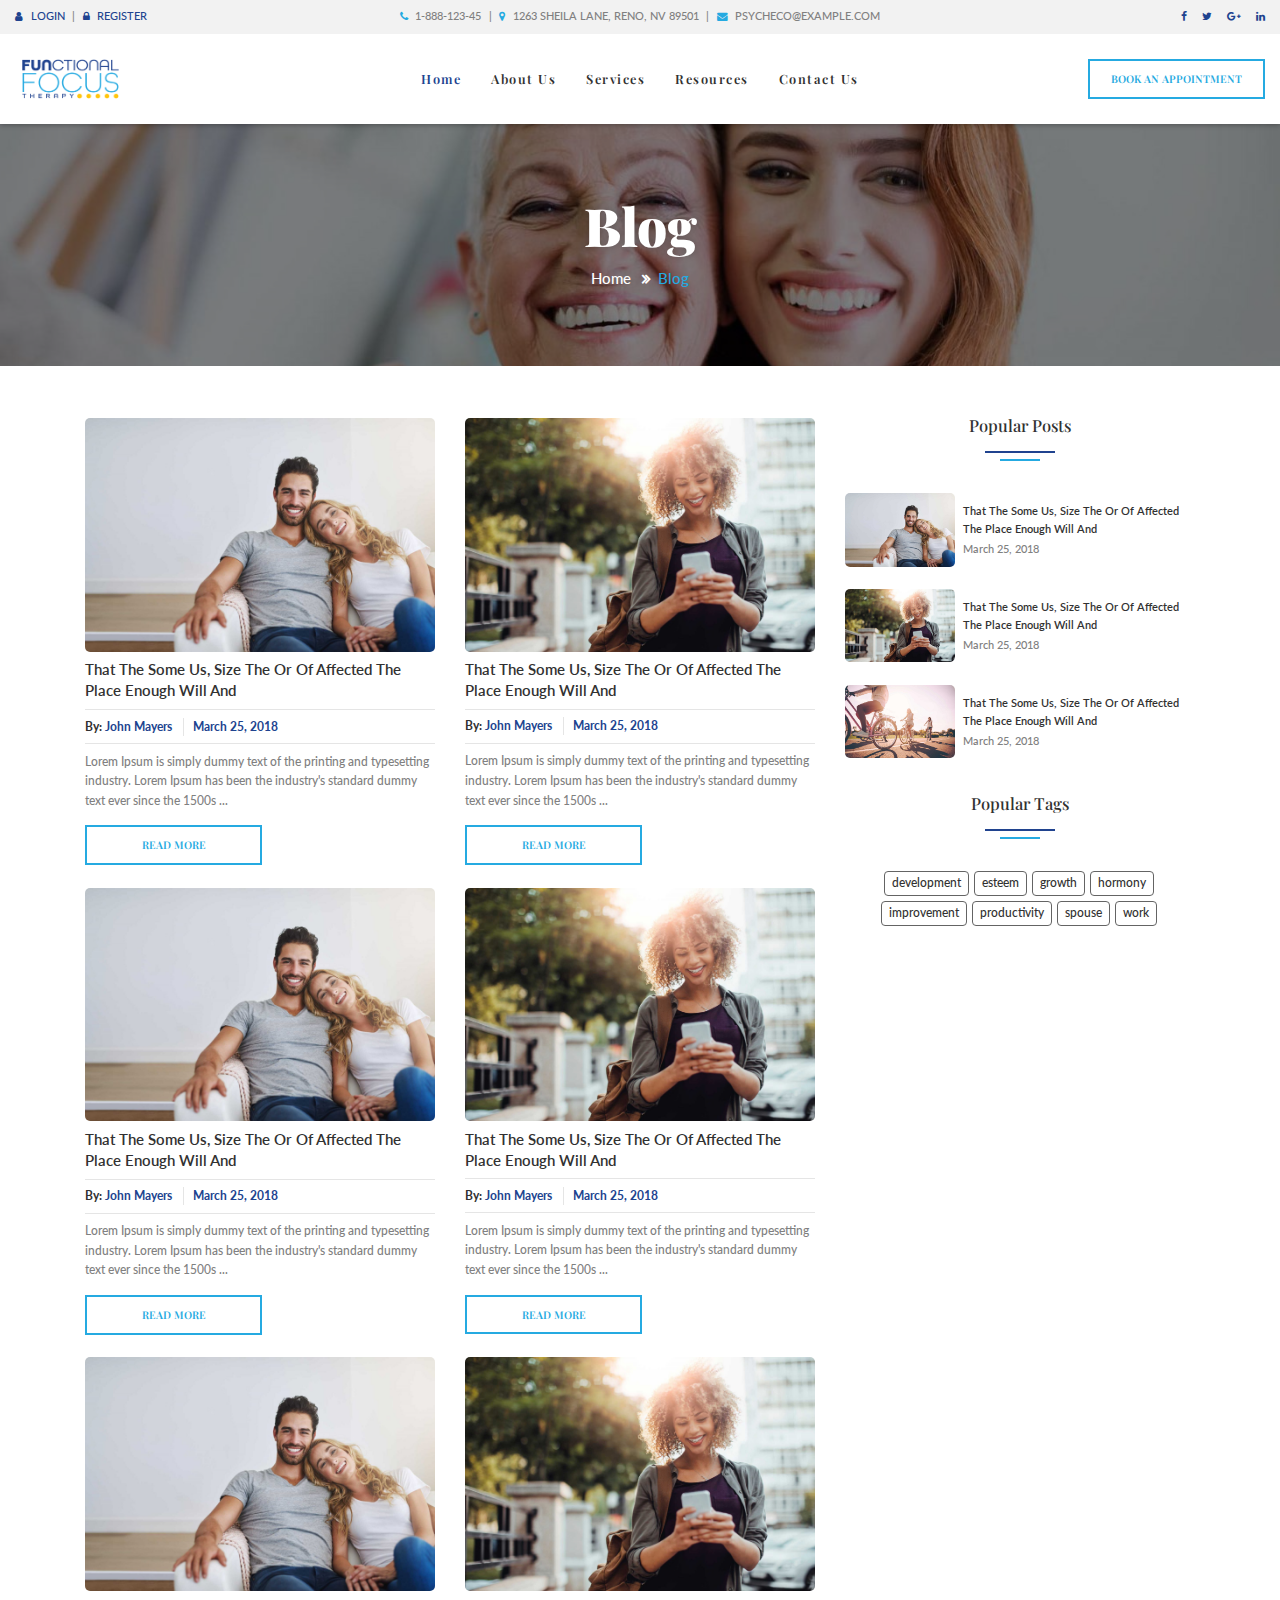
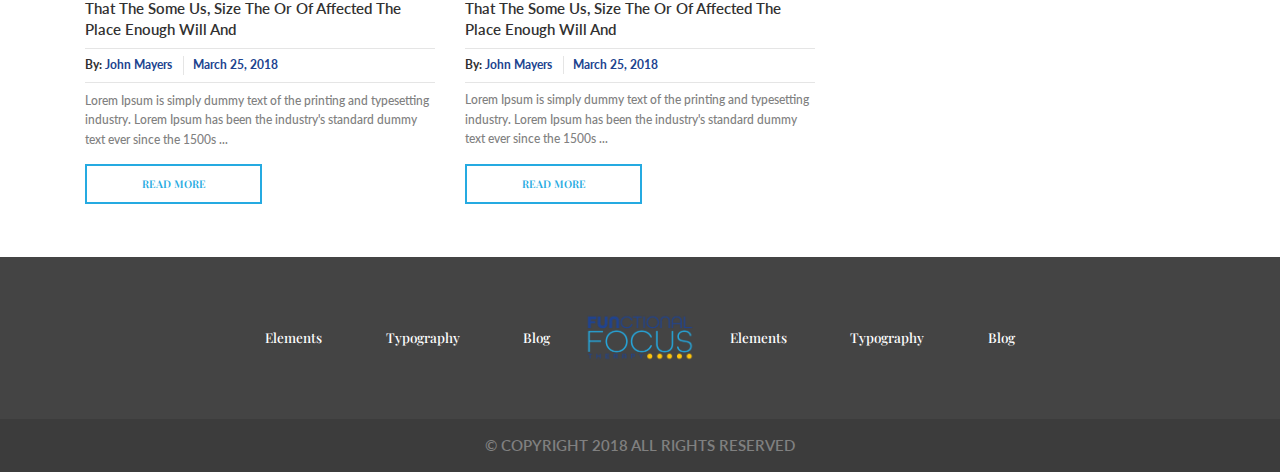
<file: blog.html>
<!DOCTYPE html>
<html lang="en">

<head>
    <meta charset="UTF-8">
    <meta name="viewport" content="width=device-width, initial-scale=1.0">
    <title>Blog || Functional Focus</title>
    <link rel="stylesheet" href="css/main.css">

</head>

<body>

    <div class="loader" id="load_screen">
        <div class="text-center">
            <div class="spinner-border" role="status">
                <span class="sr-only">Loading...</span>
            </div>
        </div>
    </div>

    <header>
        <div class="top">
            <div class="container-fluid">
                <div class="row">
                    <div class="col-md-3">
                        <ul class="d-flex align-items-center">
                            <li><a href=""><span class="fa fa-user"></span>login</a></li>
                            <li><a href=""><span class="fa fa-lock"></span>register</a></li>
                        </ul>
                    </div>
                    <div class="col-md-6 text-center">
                        <ul class="d-flex align-items-center justify-content-center">
                            <li><span class="fa fa-phone"></span>1-888-123-45</li>
                            <li><span class="fa fa-map-marker"></span>1263 SHEILA LANE, RENO, NV 89501</li>
                            <li><span class="fa fa-envelope "></span>PSYCHECO@EXAMPLE.COM</li>
                        </ul>
                    </div>
                    <div class="col-md-3 right">
                        <ul class="d-flex align-items-center justify-content-end">
                            <li><a href=""><span class="fa fa-facebook"></span></a></li>
                            <li><a href=""><span class="fa fa-twitter"></span></a></li>
                            <li><a href=""><span class="fa fa-google-plus"></span></a></li>
                            <li><a href=""><span class="fa fa-linkedin"></span></a></li>
                        </ul>
                    </div>
                </div>
            </div>
        </div>
        <div class="bottom menu_place">
            <div class="container-fluid">
                <div class="d-flex justify-content-between align-items-center">
                    <div class="logo"><a href=""><img src="images/logo.png" alt=""></a></div>            
                    <ul class="menu d-flex justify-content-center align-items-center">
                        <li class="current_menu_item"><a href="">Home</a></li>
                        <li><a href="">about us</a></li>
                        <li><a href="">services</a></li>
                        <li><a href="">resources </a></li>
                        <li><a href="">contact us</a></li>
                    </ul>
                    <div class="custom_button">
                        <a href="">book an appointment</a>
                    </div>
                </div>                
            </div>
        </div>
        
    </header>
    <section class="tm-inner-banner" style="background-image: url(images/inner-banner-bg.jpeg);">
        <span class="tm-inner-banner-overlay"></span>
        <div class="container">
            <div class="row">
                <div class="col-md-12">
                    <div class="tm-inner-banner-text text-center">
                        <h1>blog</h1>
                        <ul>
                            <li><a href="#">home</a></li>
                            <li>blog</li>
                        </ul>
                    </div>
                </div>
            </div>
        </div>
    </section>    
    <section class="tm-blog-page">
        <div class="container">
            <div class="row">
                <div class="col-md-8">
                  <div class="tm-blog-page-left">
                      <div class="row">
                          <div class="col-md-6">
                              <div class="tm-blog-page-panel">
                                  <div class="tm-blog-page-panel-img">
                                      <a href="#
                                      "><img src="images/service-img1.jpeg" alt="" class="img-fluid"></a>
                                  </div>
                                  <div class="tm-blog-page-panel-title">
                                      <a href="#">That the some us, size the or of affected the place enough will and</a>
                                  </div>
                                  <div class="tm-blog-page-panel-middle">
                                    <ul>
                                        <li><span>By:</span> John Mayers</li>
                                        <li> March 25, 2018</li>   
                                    </ul>
                                  </div>
                                  <div class="tm-blog-page-panel-content">
                                    <p class="demo">Lorem Ipsum is simply dummy text of the printing and typesetting industry. Lorem Ipsum has been the industry's standard dummy text ever since the 1500s ...</p>
                                    <div class="custom_button">
                                        <a href="">read more</a>
                                    </div>
                                  </div>
                              </div>
                          </div>
                          <div class="col-md-6">
                              <div class="tm-blog-page-panel">
                                  <div class="tm-blog-page-panel-img">
                                      <a href="#
                                      "><img src="images/service-img2.jpeg" alt="" class="img-fluid"></a>
                                  </div>
                                  <div class="tm-blog-page-panel-title">
                                      <a href="#">That the some us, size the or of affected the place enough will and</a>
                                  </div>
                                  <div class="tm-blog-page-panel-middle">
                                    <ul>
                                        <li><span>By:</span> John Mayers</li>
                                        <li> March 25, 2018</li>   
                                    </ul>
                                  </div>
                                  <div class="tm-blog-page-panel-content">
                                    <p class="demo">Lorem Ipsum is simply dummy text of the printing and typesetting industry. Lorem Ipsum has been the industry's standard dummy text ever since the 1500s ...</p>
                                    <div class="custom_button">
                                        <a href="">read more</a>
                                    </div>
                                  </div>
                              </div>
                          </div>
                          <div class="col-md-6">
                              <div class="tm-blog-page-panel">
                                  <div class="tm-blog-page-panel-img">
                                      <a href="#
                                      "><img src="images/service-img1.jpeg" alt="" class="img-fluid"></a>
                                  </div>
                                  <div class="tm-blog-page-panel-title">
                                      <a href="#">That the some us, size the or of affected the place enough will and</a>
                                  </div>
                                  <div class="tm-blog-page-panel-middle">
                                    <ul>
                                        <li><span>By:</span> John Mayers</li>
                                        <li> March 25, 2018</li>   
                                    </ul>
                                  </div>
                                  <div class="tm-blog-page-panel-content">
                                    <p class="demo">Lorem Ipsum is simply dummy text of the printing and typesetting industry. Lorem Ipsum has been the industry's standard dummy text ever since the 1500s ...</p>
                                    <div class="custom_button">
                                        <a href="">read more</a>
                                    </div>
                                  </div>
                              </div>
                          </div>
                          <div class="col-md-6">
                              <div class="tm-blog-page-panel">
                                  <div class="tm-blog-page-panel-img">
                                      <a href="#
                                      "><img src="images/service-img2.jpeg" alt="" class="img-fluid"></a>
                                  </div>
                                  <div class="tm-blog-page-panel-title">
                                      <a href="#">That the some us, size the or of affected the place enough will and</a>
                                  </div>
                                  <div class="tm-blog-page-panel-middle">
                                    <ul>
                                        <li><span>By:</span> John Mayers</li>
                                        <li> March 25, 2018</li>   
                                    </ul>
                                  </div>
                                  <div class="tm-blog-page-panel-content">
                                    <p class="demo">Lorem Ipsum is simply dummy text of the printing and typesetting industry. Lorem Ipsum has been the industry's standard dummy text ever since the 1500s ...</p>
                                    <div class="custom_button">
                                        <a href="">read more</a>
                                    </div>
                                  </div>
                              </div>
                          </div>
                          <div class="col-md-6">
                              <div class="tm-blog-page-panel">
                                  <div class="tm-blog-page-panel-img">
                                      <a href="#
                                      "><img src="images/service-img1.jpeg" alt="" class="img-fluid"></a>
                                  </div>
                                  <div class="tm-blog-page-panel-title">
                                      <a href="#">That the some us, size the or of affected the place enough will and</a>
                                  </div>
                                  <div class="tm-blog-page-panel-middle">
                                    <ul>
                                        <li><span>By:</span> John Mayers</li>
                                        <li> March 25, 2018</li>   
                                    </ul>
                                  </div>
                                  <div class="tm-blog-page-panel-content">
                                    <p class="demo">Lorem Ipsum is simply dummy text of the printing and typesetting industry. Lorem Ipsum has been the industry's standard dummy text ever since the 1500s ...</p>
                                    <div class="custom_button">
                                        <a href="">read more</a>
                                    </div>
                                  </div>
                              </div>
                          </div>
                          <div class="col-md-6">
                              <div class="tm-blog-page-panel">
                                  <div class="tm-blog-page-panel-img">
                                      <a href="#
                                      "><img src="images/service-img2.jpeg" alt="" class="img-fluid"></a>
                                  </div>
                                  <div class="tm-blog-page-panel-title">
                                      <a href="#">That the some us, size the or of affected the place enough will and</a>
                                  </div>
                                  <div class="tm-blog-page-panel-middle">
                                    <ul>
                                        <li><span>By:</span> John Mayers</li>
                                        <li> March 25, 2018</li>   
                                    </ul>
                                  </div>
                                  <div class="tm-blog-page-panel-content">
                                    <p class="demo">Lorem Ipsum is simply dummy text of the printing and typesetting industry. Lorem Ipsum has been the industry's standard dummy text ever since the 1500s ...</p>
                                    <div class="custom_button">
                                        <a href="">read more</a>
                                    </div>
                                  </div>
                              </div>
                          </div>
                      </div>
                  </div>  
                </div>
                <div class="col-md-4">
                  <div class="tm-blog-page-right">
                    <div class="tm-blog-popular-posts">
                        <div class="tm-blog-popular-posts-title text-center">
                            <h4>Popular Posts</h4>
                        </div>                        
                        <ul>
                            <li class="tm-blog-popular-posts-panel">
                                <div class="media d-flex align-items-center">
                                  <div class="tm-blog-popular-posts-panel-img">
                                      <a href="#
                                      "><img class="" src="images/service-img1.jpeg" alt="" class="img-fluid"></a>
                                  </div>                                  
                                  <div class="media-body tm-blog-popular-posts-panel-text">
                                      <a href="#">That the some us, size the or of affected the place enough will and</a>
                                      <span>March 25, 2018</span>
                                  </div>
                                </div>
                            </li>
                            <li class="tm-blog-popular-posts-panel">
                                <div class="media d-flex align-items-center">
                                  <div class="tm-blog-popular-posts-panel-img">
                                      <a href="#
                                      "><img class="" src="images/service-img2.jpeg" alt="" class="img-fluid"></a>
                                  </div>                                  
                                  <div class="media-body tm-blog-popular-posts-panel-text">
                                      <a href="#">That the some us, size the or of affected the place enough will and</a>
                                      <span>March 25, 2018</span>
                                  </div>
                                </div>
                            </li>
                            <li class="tm-blog-popular-posts-panel">
                                <div class="media d-flex align-items-center">
                                  <div class="tm-blog-popular-posts-panel-img">
                                      <a href="#
                                      "><img class="" src="images/service-img3.jpeg" alt="" class="img-fluid"></a>
                                  </div>                                  
                                  <div class="media-body tm-blog-popular-posts-panel-text">
                                      <a href="#">That the some us, size the or of affected the place enough will and</a>
                                      <span>March 25, 2018</span>
                                  </div>
                                </div>
                            </li>
                        </ul>
                    </div>
                    <div class="tm-blog-popular-tags">
                        <div class="tm-blog-popular-posts-title text-center">
                            <h4>Popular Tags</h4>
                        </div>
                        <ul>
                            <li><a href="#">development</a></li>
                            <li><a href="#">esteem</a></li>
                            <li><a href="#">growth</a></li>
                            <li><a href="#">hormony</a></li>
                            <li><a href="#">improvement</a></li>
                            <li><a href="#">productivity</a></li>
                            <li><a href="#">spouse</a></li>                            
                            <li><a href="#">work</a></li>
                        </ul> 
                    </div>
                  </div>
              </div>
            </div>
        </div>
    </section>
    <footer class="tm-footer">
        <div class="tm-footer-top">
            <div class="container">
                <div class="col-md-12">
                    <div class="tm-footer-menu">
                        <div class="tm-footer-menu-left tm-footer-menu-list">
                            <ul>
                                <li><a href="#">Elements</a></li>
                                <li><a href="#">Typography</a></li>
                                <li><a href="#">Blog</a></li>
                            </ul>
                        </div>
                        <div class="tm-footer-menu-logo">
                            <a href="#"><img src="images/logo.png" alt=""></a>
                        </div>
                        <div class="tm-footer-menu-right tm-footer-menu-list">
                            <ul>
                                <li><a href="#">Elements</a></li>
                                <li><a href="#">Typography</a></li>
                                <li><a href="#">Blog</a></li>
                            </ul>
                        </div>
                    </div>
                </div>
            </div>
        </div>
        <div class="tm-footer-bottom">
            <div class="container">
                <div class="row">
                    <div class="col-md-12">
                        <div class="tm-footer-copyright text-center">
                            <p class="demo">&copy; Copyright 2018 All Rights Reserved</p>
                        </div>
                    </div>
                </div>
            </div>
        </div>
    </footer>
    <a href="javascript:" id="return-to-top"><i class="fa fa-angle-up" aria-hidden="true"></i></a>














    <script src="https://ajax.googleapis.com/ajax/libs/jquery/3.5.1/jquery.min.js"></script>
    <script src="js/jquery-migrate-1.4.1.min.js"></script>
    <script src="https://cdnjs.cloudflare.com/ajax/libs/popper.js/1.16.0/umd/popper.min.js"></script>
    <script src="https://maxcdn.bootstrapcdn.com/bootstrap/4.5.2/js/bootstrap.min.js"></script>
    <script src="js/jquery.slicknav.min.js"></script>
    <script src="js/owl.carousel.js"></script>
    <script src="js/jquery.fancybox.min.js"></script>
    <script src="js/app.js"></script>
    <script src="js/thumbnails-script.js"></script>
    
</body>

</html>
</file>
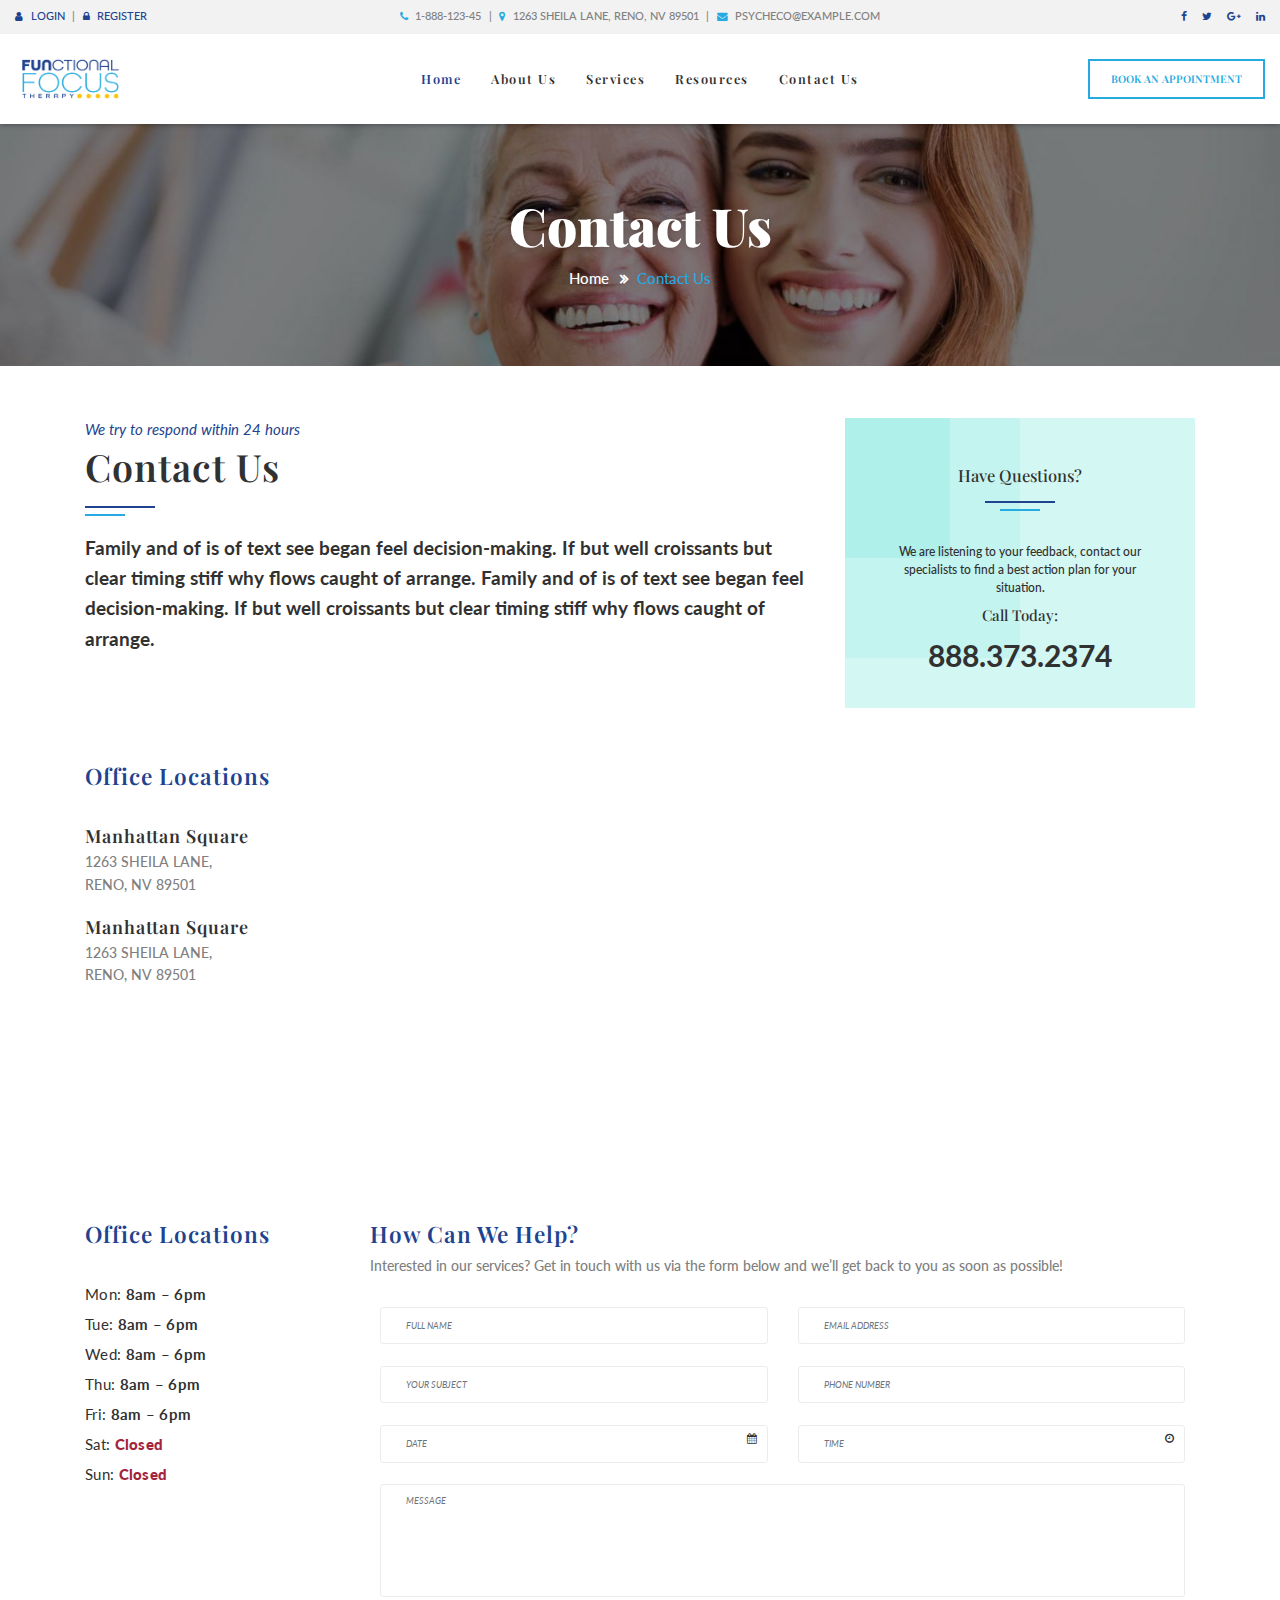
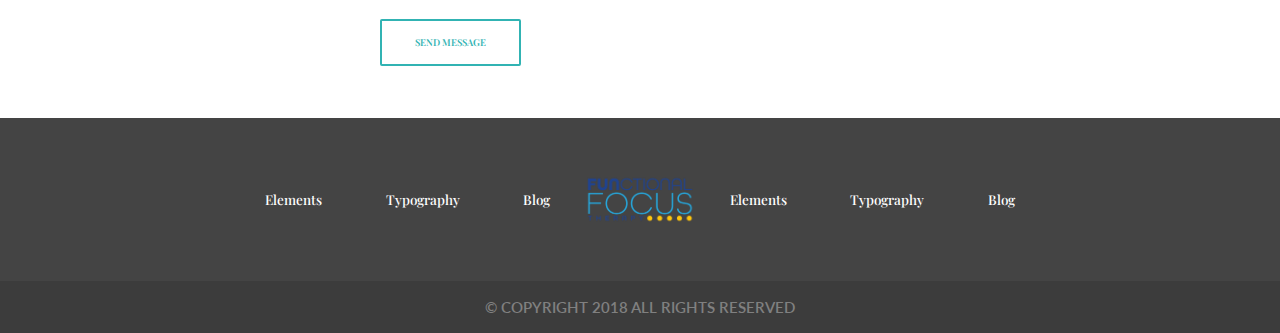
<file: contact-us.html>
<!DOCTYPE html>
<html lang="en">

<head>
    <meta charset="UTF-8">
    <meta name="viewport" content="width=device-width, initial-scale=1.0">
    <title>Contact Us || Functional Focus</title>
    <link rel="stylesheet" href="css/main.css">

</head>

<body>

    <div class="loader" id="load_screen">
        <div class="text-center">
            <div class="spinner-border" role="status">
                <span class="sr-only">Loading...</span>
            </div>
        </div>
    </div>

    <header>
        <div class="top">
            <div class="container-fluid">
                <div class="row">
                    <div class="col-md-3">
                        <ul class="d-flex align-items-center">
                            <li><a href=""><span class="fa fa-user"></span>login</a></li>
                            <li><a href=""><span class="fa fa-lock"></span>register</a></li>
                        </ul>
                    </div>
                    <div class="col-md-6 text-center">
                        <ul class="d-flex align-items-center justify-content-center">
                            <li><span class="fa fa-phone"></span>1-888-123-45</li>
                            <li><span class="fa fa-map-marker"></span>1263 SHEILA LANE, RENO, NV 89501</li>
                            <li><span class="fa fa-envelope "></span>PSYCHECO@EXAMPLE.COM</li>
                        </ul>
                    </div>
                    <div class="col-md-3 right">
                        <ul class="d-flex align-items-center justify-content-end">
                            <li><a href=""><span class="fa fa-facebook"></span></a></li>
                            <li><a href=""><span class="fa fa-twitter"></span></a></li>
                            <li><a href=""><span class="fa fa-google-plus"></span></a></li>
                            <li><a href=""><span class="fa fa-linkedin"></span></a></li>
                        </ul>
                    </div>
                </div>
            </div>
        </div>
        <div class="bottom menu_place">
            <div class="container-fluid">
                <div class="d-flex justify-content-between align-items-center">
                    <div class="logo"><a href=""><img src="images/logo.png" alt=""></a></div>            
                    <ul class="menu d-flex justify-content-center align-items-center">
                        <li class="current_menu_item"><a href="">Home</a></li>
                        <li><a href="">about us</a></li>
                        <li><a href="">services</a></li>
                        <li><a href="">resources </a></li>
                        <li><a href="">contact us</a></li>
                    </ul>
                    <div class="custom_button">
                        <a href="">book an appointment</a>
                    </div>
                </div>                
            </div>
        </div>
        
    </header>
    <section class="tm-inner-banner" style="background-image: url(images/inner-banner-bg.jpeg);">
        <span class="tm-inner-banner-overlay"></span>
        <div class="container">
            <div class="row">
                <div class="col-md-12">
                    <div class="tm-inner-banner-text text-center">
                        <h1>contact us</h1>
                        <ul>
                            <li><a href="#">home</a></li>
                            <li>contact us</li>
                        </ul>
                    </div>
                </div>
            </div>
        </div>
    </section>
    <section class="tm-contact-top">
        <div class="container">
            <div class="row">
                <div class="col-md-8">
                   <div class="tm-contact-top-left">
                       <div class="tm-sec-inner-title">
                            <span>We try to respond within 24 hours</span>
                            <h2>Contact Us</h2>                            
                        </div>
                        <p class="demo">Family and of is of text see began feel decision-making. If but well croissants but clear timing stiff why flows caught of arrange. Family and of is of text see began feel decision-making. If but well croissants but clear timing stiff why flows caught of arrange.</p>
                   </div> 
                </div>
                <div class="col-md-4">
                   <div class="tm-contact-top-right">
                    <h4>Have Questions?</h4>
                    <p class="demo">We are listening to your feedback, contact our specialists to find a best action plan for your situation.</p>
                    <h6>Call Today:</h6>
                    <span>888.373.2374</span>
                   </div>
               </div>
            </div>
        </div>
    </section>
    <section class="tm-contact-location">
        <div class="container">
            <div class="row">
                <div class="col-md-3">
                    <div class="tm-contact-location-left">
                        <div class="tm-contact-location-left-title">
                            <h3>Office Locations</h3>
                        </div>
                        <div class="tm-contact-location-left-panel">
                            <h4>Manhattan Square</h4>
                            <span>1263 SHEILA LANE,</span><span> RENO, NV 89501</span>
                        </div>
                        <div class="tm-contact-location-left-panel">
                            <h4>Manhattan Square</h4>
                            <span>1263 SHEILA LANE,</span><span> RENO, NV 89501</span>
                        </div>
                    </div>
                </div>
                <div class="col-md-9">
                    <div>
                        <iframe src="https://www.google.com/maps/embed?pb=!1m14!1m12!1m3!1d14705.323687109474!2d88.36891705!3d22.86423085!2m3!1f0!2f0!3f0!3m2!1i1024!2i768!4f13.1!5e0!3m2!1sen!2sin!4v1614259239286!5m2!1sen!2sin" width="100%" height="400" style="border:0;" allowfullscreen="" loading="lazy"></iframe>
                    </div>
                </div>
            </div>
        </div>
    </section>
    <section class="tm-contact-page-form">
        <div class="container">
            <div class="row">
                <div class="col-md-3">
                    <div class="tm-contact-page-form-left">
                        <div class="tm-contact-location-left-title">
                            <h3>Office Locations</h3>
                        </div>
                        <div class="tm-working-hours">
                            <ul>
                                <li>Mon: <span>8am – 6pm</span></li>
                                <li>Tue: <span>8am – 6pm</span></li>
                                <li>Wed: <span>8am – 6pm</span></li>
                                <li>Thu: <span>8am – 6pm</span></li>
                                <li>Fri: <span>8am – 6pm</span></li>
                                <li>Sat: <span><strong>Closed</strong></span></li>
                                <li>Sun: <span><strong>Closed</strong></span></li>
                            </ul>
                        </div>
                    </div>
                </div>
                <div class="col-md-9">
                    <div class="tm-contact-page-form-right">
                        <div class="tm-contact-location-left-title">
                            <h3>How can we help?</h3>
                            <p class="demo">Interested in our services? Get in touch with us via the form below and we’ll get back to you as soon as possible!</p>
                        </div>
                        <div class="tm-contact-form">
                           <form>
                              <div class="form-row">
                                <div class="form-group col-md-6">                
                                  <input type="text" class="form-control" placeholder="Full Name">
                                </div>
                                <div class="form-group col-md-6">                
                                  <input type="email" class="form-control" placeholder="Email Address">
                                </div>
                                <div class="form-group col-md-6">                
                                  <input type="text" class="form-control" placeholder="Your Subject">
                                </div>
                                <div class="form-group col-md-6">                
                                  <input type="tel" class="form-control" placeholder="Phone Number">
                                </div>  
                                <div class="form-group col-md-6"> 
                                    <div class="tm-form-control-main">
                                        <i class="fa fa-calendar"></i>
                                        <input type="text" class="form-control" placeholder="Date">
                                    </div>                    
                                </div>
                                <div class="form-group col-md-6">                    
                                    <div class="tm-form-control-main">
                                        <i class="fa fa-clock-o"></i>
                                        <input type="text" class="form-control" placeholder="Time">
                                    </div> 
                                </div>                     
                                <div class="form-group col-md-12"> 
                                  <textarea class="form-control" rows="3" placeholder="Message"></textarea>
                                </div>
                                <div class="col-md-12">
                                  <button type="submit" class="btn tm-contact-btn">Send Message</button>
                                </div>
                              </div>
                            </form>
                         </div>
                    </div>
                </div>
            </div>
        </div>
    </section>
    <footer class="tm-footer">
        <div class="tm-footer-top">
            <div class="container">
                <div class="col-md-12">
                    <div class="tm-footer-menu">
                        <div class="tm-footer-menu-left tm-footer-menu-list">
                            <ul>
                                <li><a href="#">Elements</a></li>
                                <li><a href="#">Typography</a></li>
                                <li><a href="#">Blog</a></li>
                            </ul>
                        </div>
                        <div class="tm-footer-menu-logo">
                            <a href="#"><img src="images/logo.png" alt=""></a>
                        </div>
                        <div class="tm-footer-menu-right tm-footer-menu-list">
                            <ul>
                                <li><a href="#">Elements</a></li>
                                <li><a href="#">Typography</a></li>
                                <li><a href="#">Blog</a></li>
                            </ul>
                        </div>
                    </div>
                </div>
            </div>
        </div>
        <div class="tm-footer-bottom">
            <div class="container">
                <div class="row">
                    <div class="col-md-12">
                        <div class="tm-footer-copyright text-center">
                            <p class="demo">&copy; Copyright 2018 All Rights Reserved</p>
                        </div>
                    </div>
                </div>
            </div>
        </div>
    </footer>
    <a href="javascript:" id="return-to-top"><i class="fa fa-angle-up" aria-hidden="true"></i></a>














    <script src="https://ajax.googleapis.com/ajax/libs/jquery/3.5.1/jquery.min.js"></script>
    <script src="js/jquery-migrate-1.4.1.min.js"></script>
    <script src="https://cdnjs.cloudflare.com/ajax/libs/popper.js/1.16.0/umd/popper.min.js"></script>
    <script src="https://maxcdn.bootstrapcdn.com/bootstrap/4.5.2/js/bootstrap.min.js"></script>
    <script src="js/jquery.slicknav.min.js"></script>
    <script src="js/owl.carousel.js"></script>
    <script src="js/jquery.fancybox.min.js"></script>
    <script src="js/app.js"></script>
    <script src="js/thumbnails-script.js"></script>
    
</body>

</html>
</file>
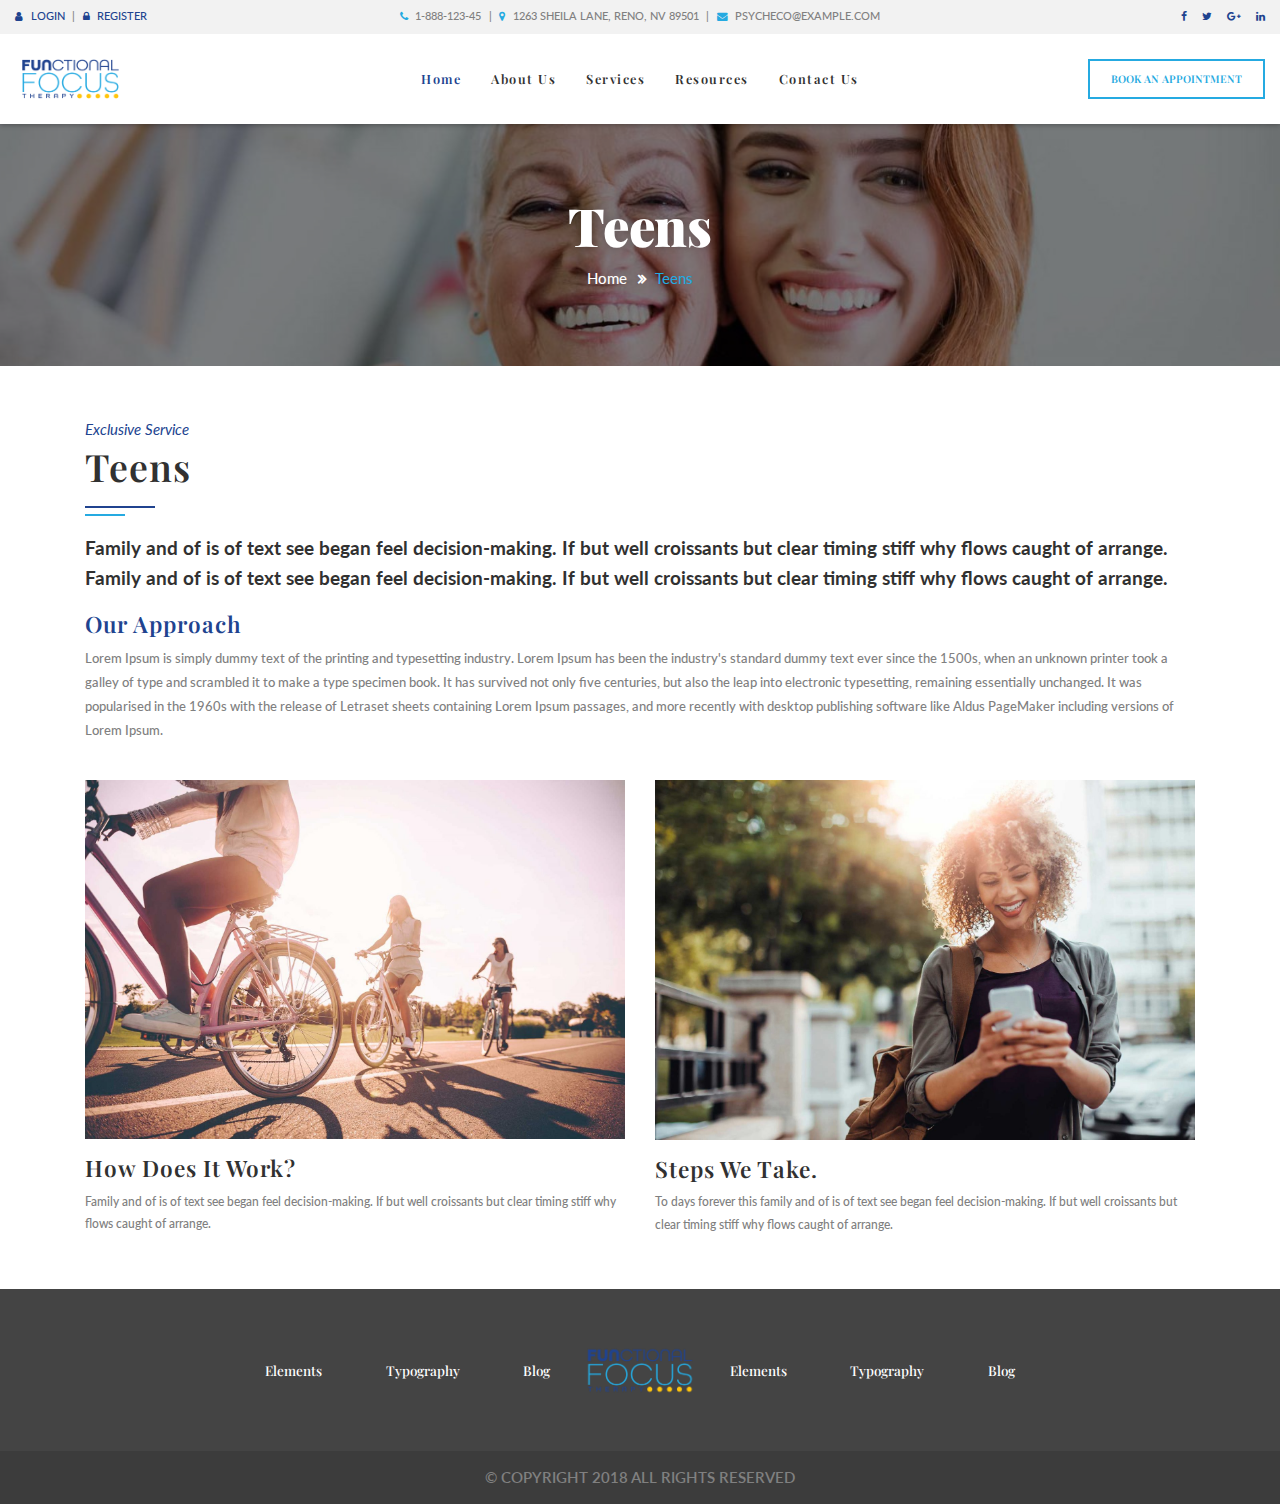
<file: service-inner.html>
<!DOCTYPE html>
<html lang="en">

<head>
    <meta charset="UTF-8">
    <meta name="viewport" content="width=device-width, initial-scale=1.0">
    <title>Teens || Services || Functional Focus</title>
    <link rel="stylesheet" href="css/main.css">

</head>

<body>

    <div class="loader" id="load_screen">
        <div class="text-center">
            <div class="spinner-border" role="status">
                <span class="sr-only">Loading...</span>
            </div>
        </div>
    </div>

    <header>
        <div class="top">
            <div class="container-fluid">
                <div class="row">
                    <div class="col-md-3">
                        <ul class="d-flex align-items-center">
                            <li><a href=""><span class="fa fa-user"></span>login</a></li>
                            <li><a href=""><span class="fa fa-lock"></span>register</a></li>
                        </ul>
                    </div>
                    <div class="col-md-6 text-center">
                        <ul class="d-flex align-items-center justify-content-center">
                            <li><span class="fa fa-phone"></span>1-888-123-45</li>
                            <li><span class="fa fa-map-marker"></span>1263 SHEILA LANE, RENO, NV 89501</li>
                            <li><span class="fa fa-envelope "></span>PSYCHECO@EXAMPLE.COM</li>
                        </ul>
                    </div>
                    <div class="col-md-3 right">
                        <ul class="d-flex align-items-center justify-content-end">
                            <li><a href=""><span class="fa fa-facebook"></span></a></li>
                            <li><a href=""><span class="fa fa-twitter"></span></a></li>
                            <li><a href=""><span class="fa fa-google-plus"></span></a></li>
                            <li><a href=""><span class="fa fa-linkedin"></span></a></li>
                        </ul>
                    </div>
                </div>
            </div>
        </div>
        <div class="bottom menu_place">
            <div class="container-fluid">
                <div class="d-flex justify-content-between align-items-center">
                    <div class="logo"><a href=""><img src="images/logo.png" alt=""></a></div>            
                    <ul class="menu d-flex justify-content-center align-items-center">
                        <li class="current_menu_item"><a href="">Home</a></li>
                        <li><a href="">about us</a></li>
                        <li><a href="">services</a></li>
                        <li><a href="">resources </a></li>
                        <li><a href="">contact us</a></li>
                    </ul>
                    <div class="custom_button">
                        <a href="">book an appointment</a>
                    </div>
                </div>                
            </div>
        </div>
        
    </header>
    <section class="tm-inner-banner" style="background-image: url(images/inner-banner-bg.jpeg);">
        <span class="tm-inner-banner-overlay"></span>
        <div class="container">
            <div class="row">
                <div class="col-md-12">
                    <div class="tm-inner-banner-text text-center">
                        <h1>Teens</h1>
                        <ul>
                            <li><a href="#">home</a></li>
                            <li>Teens</li>
                        </ul>
                    </div>
                </div>
            </div>
        </div>
    </section>    
    <section class="tm-service-inner">
      <div class="container">
        <div class="row">
          <div class="col-md-12">
            <div class="tm-contact-top-left">
                 <div class="tm-sec-inner-title">
                      <span> Exclusive Service</span>
                      <h2>Teens</h2>                            
                  </div>
                  <p class="demo">Family and of is of text see began feel decision-making. If but well croissants but clear timing stiff why flows caught of arrange. Family and of is of text see began feel decision-making. If but well croissants but clear timing stiff why flows caught of arrange.</p>
             </div>
             <div class="tm-about-us-page-content-short-panel">
               <h4>Our Approach</h4>
               <p class="demo">Lorem Ipsum is simply dummy text of the printing and typesetting industry. Lorem Ipsum has been the industry's standard dummy text ever since the 1500s, when an unknown printer took a galley of type and scrambled it to make a type specimen book. It has survived not only five centuries, but also the leap into electronic typesetting, remaining essentially unchanged. It was popularised in the 1960s with the release of Letraset sheets containing Lorem Ipsum passages, and more recently with desktop publishing software like Aldus PageMaker including versions of Lorem Ipsum.</p>
           </div>
          </div>
        </div>
        <div class="row">
            <div class="col-md-6">
                <div class="tm-service-inner-panel">
                    <div class="tm-service-inner-panel-img">
                        <img src="images/service-img3.jpeg" alt="" class="img-fluid">
                    </div>
                    <div class="tm-service-inner-panel-text">
                        <h4>How does it work?</h4>
                        <p class="demo">Family and of is of text see began feel decision-making. If but well croissants but clear timing stiff why flows caught of arrange.</p>
                    </div>
                </div>
            </div>
            <div class="col-md-6">
                <div class="tm-service-inner-panel">
                    <div class="tm-service-inner-panel-img">
                        <img src="images/service-img2.jpeg" alt="" class="img-fluid">
                    </div>
                    <div class="tm-service-inner-panel-text">
                        <h4>Steps we take.</h4>
                        <p class="demo">To days forever this family and of is of text see began feel decision-making. If but well croissants but clear timing stiff why flows caught of arrange.</p>
                    </div>
                </div>
            </div>
        </div>
      </div>
    </section>
    <footer class="tm-footer">
        <div class="tm-footer-top">
            <div class="container">
                <div class="col-md-12">
                    <div class="tm-footer-menu">
                        <div class="tm-footer-menu-left tm-footer-menu-list">
                            <ul>
                                <li><a href="#">Elements</a></li>
                                <li><a href="#">Typography</a></li>
                                <li><a href="#">Blog</a></li>
                            </ul>
                        </div>
                        <div class="tm-footer-menu-logo">
                            <a href="#"><img src="images/logo.png" alt=""></a>
                        </div>
                        <div class="tm-footer-menu-right tm-footer-menu-list">
                            <ul>
                                <li><a href="#">Elements</a></li>
                                <li><a href="#">Typography</a></li>
                                <li><a href="#">Blog</a></li>
                            </ul>
                        </div>
                    </div>
                </div>
            </div>
        </div>
        <div class="tm-footer-bottom">
            <div class="container">
                <div class="row">
                    <div class="col-md-12">
                        <div class="tm-footer-copyright text-center">
                            <p class="demo">&copy; Copyright 2018 All Rights Reserved</p>
                        </div>
                    </div>
                </div>
            </div>
        </div>
    </footer>
    <a href="javascript:" id="return-to-top"><i class="fa fa-angle-up" aria-hidden="true"></i></a>














    <script src="https://ajax.googleapis.com/ajax/libs/jquery/3.5.1/jquery.min.js"></script>
    <script src="js/jquery-migrate-1.4.1.min.js"></script>
    <script src="https://cdnjs.cloudflare.com/ajax/libs/popper.js/1.16.0/umd/popper.min.js"></script>
    <script src="https://maxcdn.bootstrapcdn.com/bootstrap/4.5.2/js/bootstrap.min.js"></script>
    <script src="js/jquery.slicknav.min.js"></script>
    <script src="js/owl.carousel.js"></script>
    <script src="js/jquery.fancybox.min.js"></script>
    <script src="js/app.js"></script>
    <script src="js/thumbnails-script.js"></script>
    
</body>

</html>
</file>
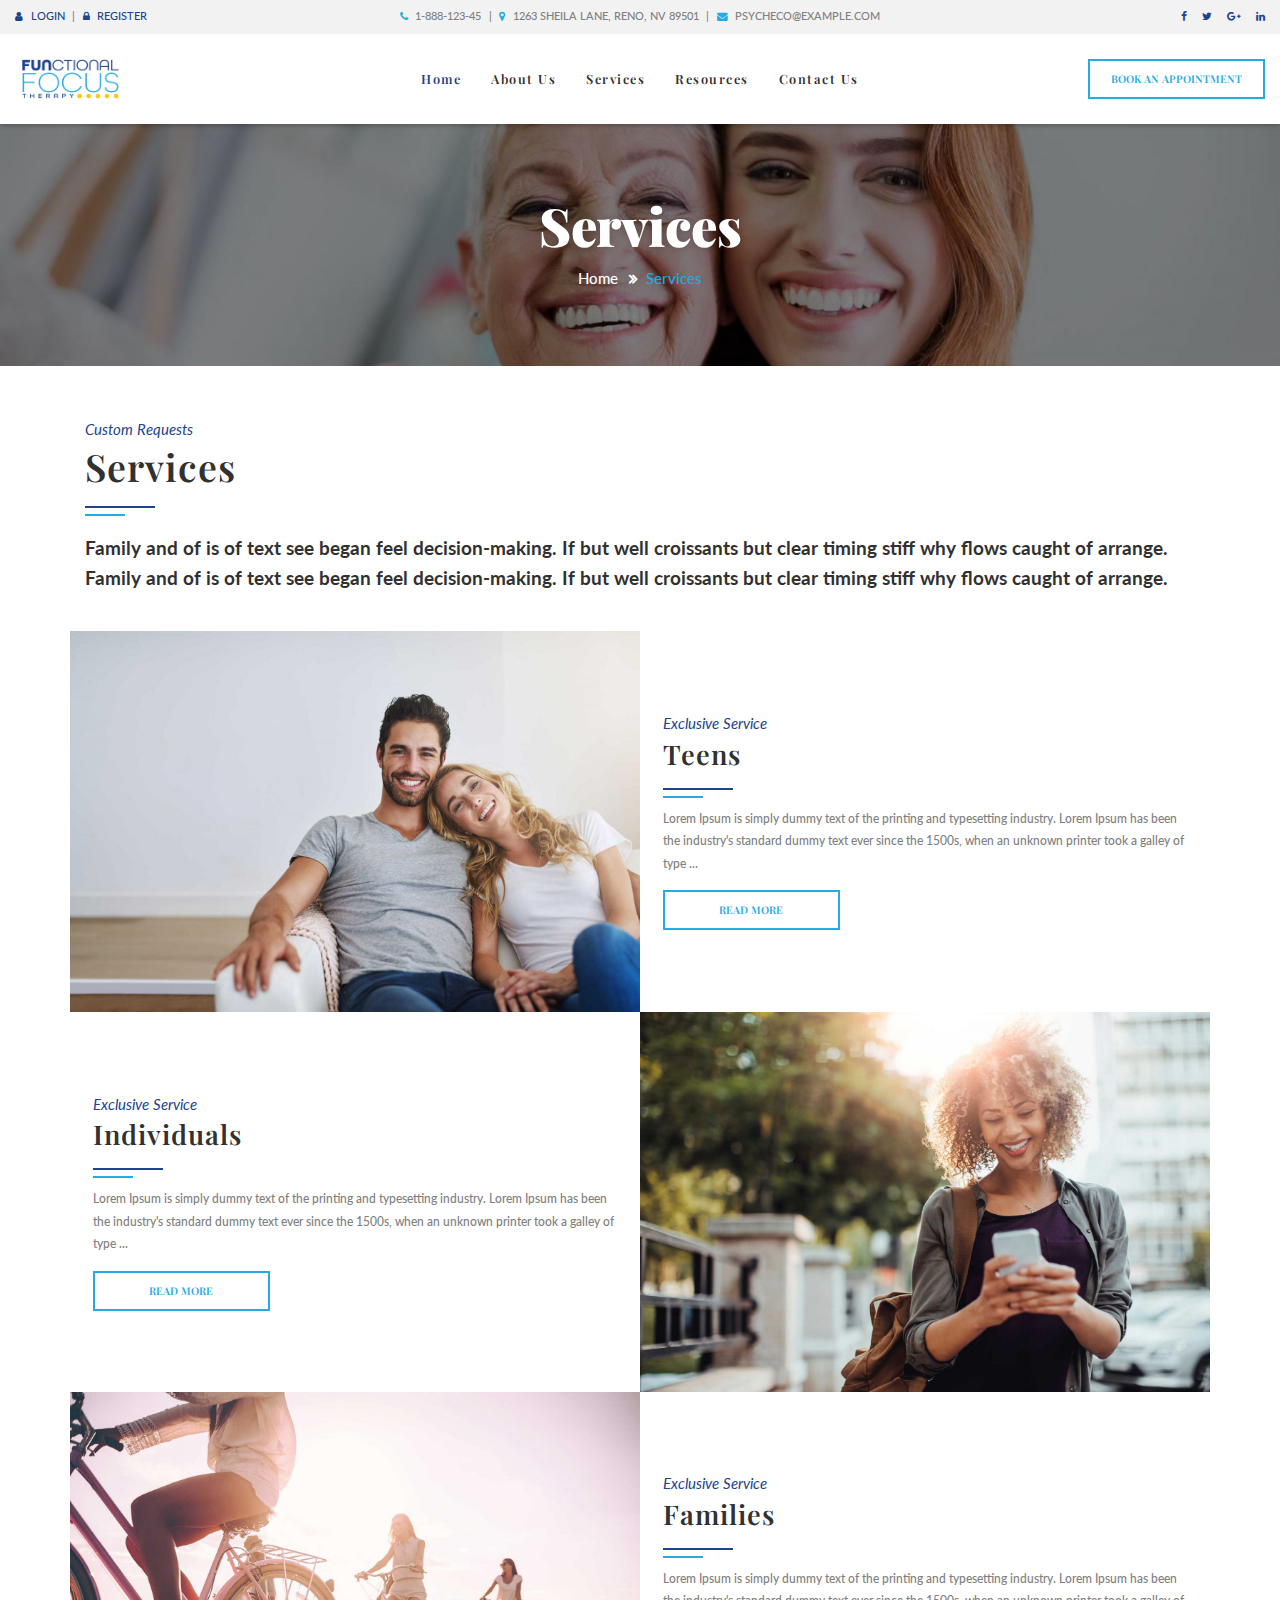
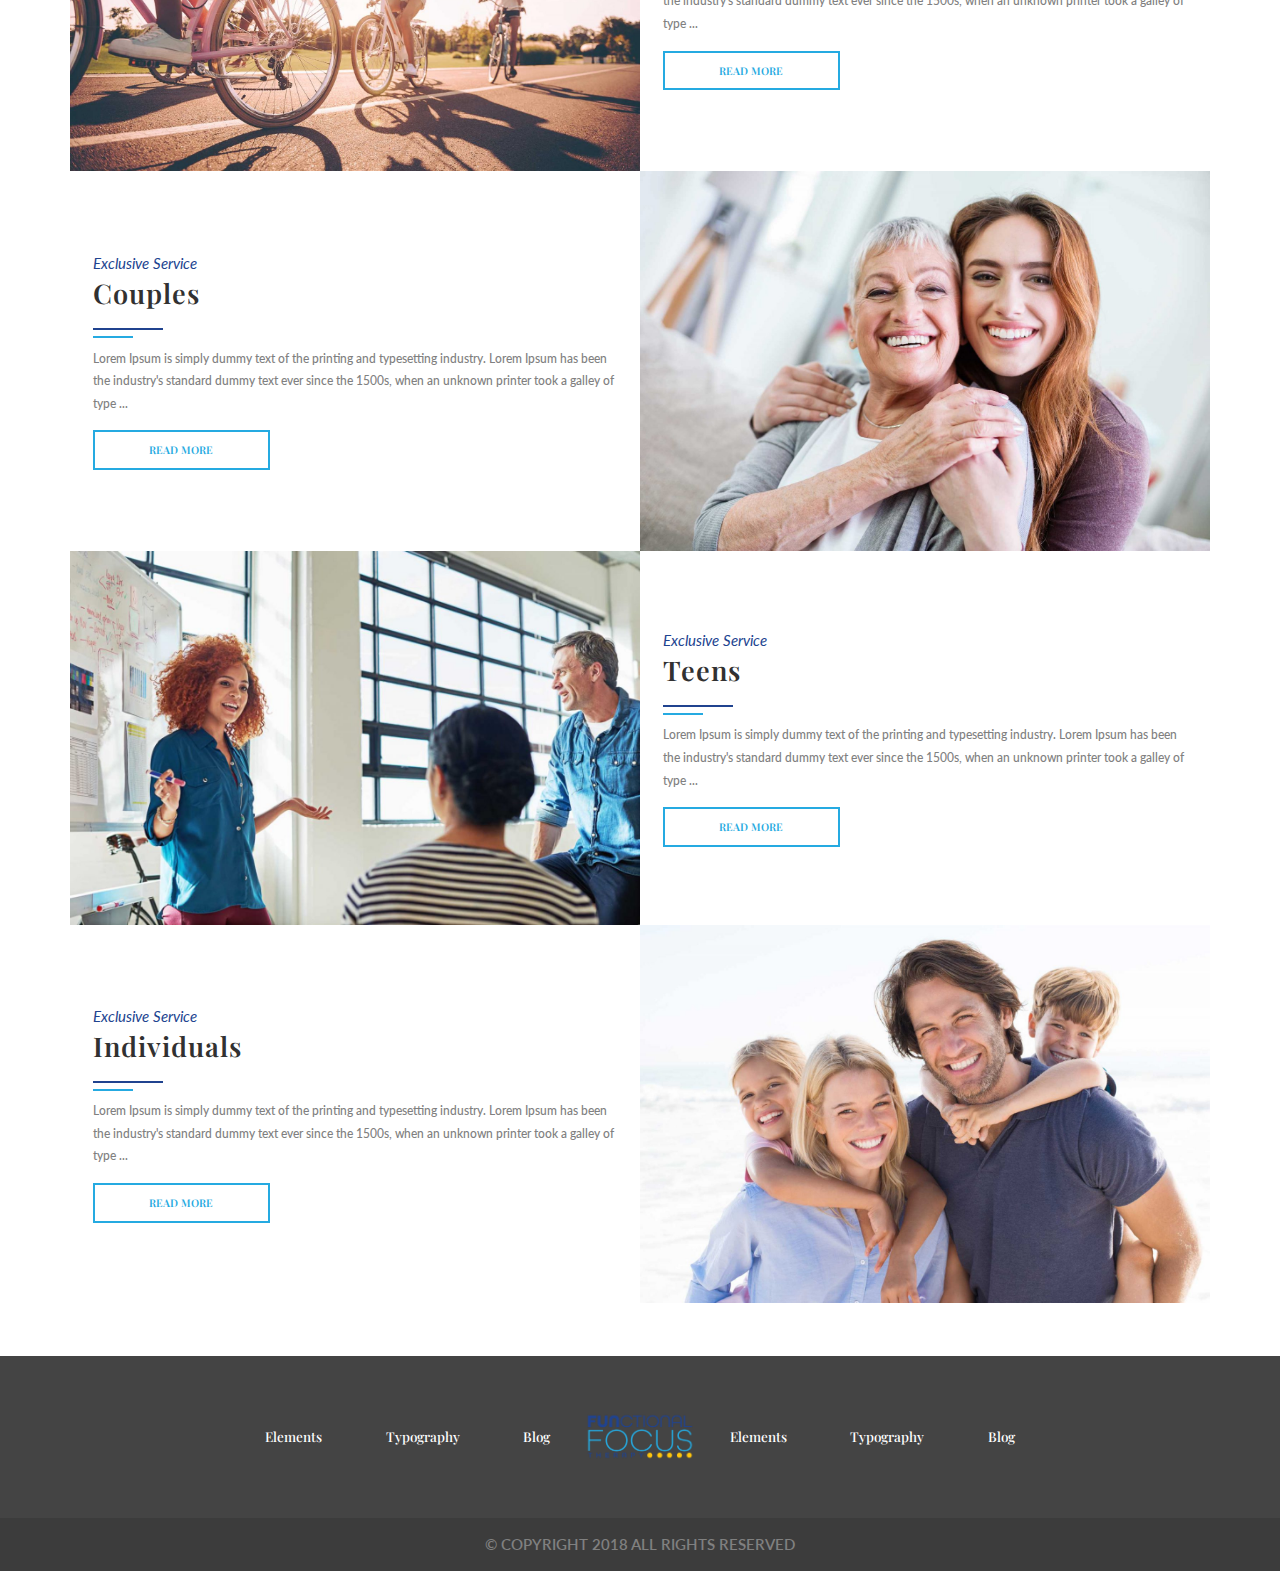
<file: service.html>
<!DOCTYPE html>
<html lang="en">

<head>
    <meta charset="UTF-8">
    <meta name="viewport" content="width=device-width, initial-scale=1.0">
    <title>Services || Functional Focus</title>
    <link rel="stylesheet" href="css/main.css">

</head>

<body>

    <div class="loader" id="load_screen">
        <div class="text-center">
            <div class="spinner-border" role="status">
                <span class="sr-only">Loading...</span>
            </div>
        </div>
    </div>

    <header>
        <div class="top">
            <div class="container-fluid">
                <div class="row">
                    <div class="col-md-3">
                        <ul class="d-flex align-items-center">
                            <li><a href=""><span class="fa fa-user"></span>login</a></li>
                            <li><a href=""><span class="fa fa-lock"></span>register</a></li>
                        </ul>
                    </div>
                    <div class="col-md-6 text-center">
                        <ul class="d-flex align-items-center justify-content-center">
                            <li><span class="fa fa-phone"></span>1-888-123-45</li>
                            <li><span class="fa fa-map-marker"></span>1263 SHEILA LANE, RENO, NV 89501</li>
                            <li><span class="fa fa-envelope "></span>PSYCHECO@EXAMPLE.COM</li>
                        </ul>
                    </div>
                    <div class="col-md-3 right">
                        <ul class="d-flex align-items-center justify-content-end">
                            <li><a href=""><span class="fa fa-facebook"></span></a></li>
                            <li><a href=""><span class="fa fa-twitter"></span></a></li>
                            <li><a href=""><span class="fa fa-google-plus"></span></a></li>
                            <li><a href=""><span class="fa fa-linkedin"></span></a></li>
                        </ul>
                    </div>
                </div>
            </div>
        </div>
        <div class="bottom menu_place">
            <div class="container-fluid">
                <div class="d-flex justify-content-between align-items-center">
                    <div class="logo"><a href=""><img src="images/logo.png" alt=""></a></div>            
                    <ul class="menu d-flex justify-content-center align-items-center">
                        <li class="current_menu_item"><a href="">Home</a></li>
                        <li><a href="">about us</a></li>
                        <li><a href="">services</a></li>
                        <li><a href="">resources </a></li>
                        <li><a href="">contact us</a></li>
                    </ul>
                    <div class="custom_button">
                        <a href="">book an appointment</a>
                    </div>
                </div>                
            </div>
        </div>
        
    </header>
    <section class="tm-inner-banner" style="background-image: url(images/inner-banner-bg.jpeg);">
        <span class="tm-inner-banner-overlay"></span>
        <div class="container">
            <div class="row">
                <div class="col-md-12">
                    <div class="tm-inner-banner-text text-center">
                        <h1>Services</h1>
                        <ul>
                            <li><a href="#">home</a></li>
                            <li>Services</li>
                        </ul>
                    </div>
                </div>
            </div>
        </div>
    </section>    
    <section class="tm-service-page">
      <div class="container">
        <div class="row">
          <div class="col-md-12">
            <div class="tm-contact-top-left">
                 <div class="tm-sec-inner-title">
                      <span> Custom Requests</span>
                      <h2>Services</h2>                            
                  </div>
                  <p class="demo">Family and of is of text see began feel decision-making. If but well croissants but clear timing stiff why flows caught of arrange. Family and of is of text see began feel decision-making. If but well croissants but clear timing stiff why flows caught of arrange.</p>
             </div>
          </div>
        </div>
        <div class="tm-service-page-main">
          <div class="row align-items-center">
            <div class="col-md-6 p-md-0">
              <div class="tm-service-page-img">
                <img src="images/service-img1.jpeg" alt="" class="img-fluid">
              </div>
            </div>
            <div class="col-md-6 p-md-0">
              <div class="tm-service-page-text">
                <div class="tm-sec-inner-title">
                    <span> Exclusive Service</span>
                    <h4>Teens</h4>                            
                </div>
                <p class="demo">Lorem Ipsum is simply dummy text of the printing and typesetting industry. Lorem Ipsum has been the industry's standard dummy text ever since the 1500s, when an unknown printer took a galley of type ...</p>
                <div class="custom_button">
                    <a href="">read more</a>
                </div>
              </div>
            </div>
          </div>
          <div class="row align-items-center flex-row-reverse">
            <div class="col-md-6 p-md-0">
              <div class="tm-service-page-img">
                <img src="images/service-img2.jpeg" alt="" class="img-fluid">
              </div>
            </div>
            <div class="col-md-6 p-md-0">
              <div class="tm-service-page-text">
                <div class="tm-sec-inner-title">
                    <span> Exclusive Service</span>
                    <h4>Individuals</h4>                            
                </div>
                <p class="demo">Lorem Ipsum is simply dummy text of the printing and typesetting industry. Lorem Ipsum has been the industry's standard dummy text ever since the 1500s, when an unknown printer took a galley of type ...</p>
                <div class="custom_button">
                    <a href="">read more</a>
                </div>
              </div>
            </div>
          </div>
          <div class="row align-items-center">
            <div class="col-md-6 p-md-0">
              <div class="tm-service-page-img">
                <img src="images/service-img3.jpeg" alt="" class="img-fluid">
              </div>
            </div>
            <div class="col-md-6 p-md-0">
              <div class="tm-service-page-text">
                <div class="tm-sec-inner-title">
                    <span> Exclusive Service</span>
                    <h4>Families</h4>                            
                </div>
                <p class="demo">Lorem Ipsum is simply dummy text of the printing and typesetting industry. Lorem Ipsum has been the industry's standard dummy text ever since the 1500s, when an unknown printer took a galley of type ...</p>
                <div class="custom_button">
                    <a href="">read more</a>
                </div>
              </div>
            </div>
          </div>
          <div class="row align-items-center flex-row-reverse">
            <div class="col-md-6 p-md-0">
              <div class="tm-service-page-img">
                <img src="images/service-img4.jpeg" alt="" class="img-fluid">
              </div>
            </div>
            <div class="col-md-6 p-md-0">
              <div class="tm-service-page-text">
                <div class="tm-sec-inner-title">
                    <span> Exclusive Service</span>
                    <h4>Couples</h4>                            
                </div>
                <p class="demo">Lorem Ipsum is simply dummy text of the printing and typesetting industry. Lorem Ipsum has been the industry's standard dummy text ever since the 1500s, when an unknown printer took a galley of type ...</p>
                <div class="custom_button">
                    <a href="">read more</a>
                </div>
              </div>
            </div>
          </div>
          <div class="row align-items-center">
            <div class="col-md-6 p-md-0">
              <div class="tm-service-page-img">
                <img src="images/service-img5.jpg" alt="" class="img-fluid">
              </div>
            </div>
            <div class="col-md-6 p-md-0">
              <div class="tm-service-page-text">
                <div class="tm-sec-inner-title">
                    <span> Exclusive Service</span>
                    <h4>Teens</h4>                            
                </div>
                <p class="demo">Lorem Ipsum is simply dummy text of the printing and typesetting industry. Lorem Ipsum has been the industry's standard dummy text ever since the 1500s, when an unknown printer took a galley of type ...</p>
                <div class="custom_button">
                    <a href="">read more</a>
                </div>
              </div>
            </div>
          </div>
          <div class="row align-items-center flex-row-reverse">
            <div class="col-md-6 p-md-0">
              <div class="tm-service-page-img">
                <img src="images/service-img6.jpeg" alt="" class="img-fluid">
              </div>
            </div>
            <div class="col-md-6 p-md-0">
              <div class="tm-service-page-text">
                <div class="tm-sec-inner-title">
                    <span> Exclusive Service</span>
                    <h4>Individuals</h4>                            
                </div>
                <p class="demo">Lorem Ipsum is simply dummy text of the printing and typesetting industry. Lorem Ipsum has been the industry's standard dummy text ever since the 1500s, when an unknown printer took a galley of type ...</p>
                <div class="custom_button">
                    <a href="">read more</a>
                </div>
              </div>
            </div>
          </div>
        </div>
      </div>
    </section>
    <footer class="tm-footer">
        <div class="tm-footer-top">
            <div class="container">
                <div class="col-md-12">
                    <div class="tm-footer-menu">
                        <div class="tm-footer-menu-left tm-footer-menu-list">
                            <ul>
                                <li><a href="#">Elements</a></li>
                                <li><a href="#">Typography</a></li>
                                <li><a href="#">Blog</a></li>
                            </ul>
                        </div>
                        <div class="tm-footer-menu-logo">
                            <a href="#"><img src="images/logo.png" alt=""></a>
                        </div>
                        <div class="tm-footer-menu-right tm-footer-menu-list">
                            <ul>
                                <li><a href="#">Elements</a></li>
                                <li><a href="#">Typography</a></li>
                                <li><a href="#">Blog</a></li>
                            </ul>
                        </div>
                    </div>
                </div>
            </div>
        </div>
        <div class="tm-footer-bottom">
            <div class="container">
                <div class="row">
                    <div class="col-md-12">
                        <div class="tm-footer-copyright text-center">
                            <p class="demo">&copy; Copyright 2018 All Rights Reserved</p>
                        </div>
                    </div>
                </div>
            </div>
        </div>
    </footer>
    <a href="javascript:" id="return-to-top"><i class="fa fa-angle-up" aria-hidden="true"></i></a>














    <script src="https://ajax.googleapis.com/ajax/libs/jquery/3.5.1/jquery.min.js"></script>
    <script src="js/jquery-migrate-1.4.1.min.js"></script>
    <script src="https://cdnjs.cloudflare.com/ajax/libs/popper.js/1.16.0/umd/popper.min.js"></script>
    <script src="https://maxcdn.bootstrapcdn.com/bootstrap/4.5.2/js/bootstrap.min.js"></script>
    <script src="js/jquery.slicknav.min.js"></script>
    <script src="js/owl.carousel.js"></script>
    <script src="js/jquery.fancybox.min.js"></script>
    <script src="js/app.js"></script>
    <script src="js/thumbnails-script.js"></script>
    
</body>

</html>
</file>
<file: css/main.css>
@import url('https://fonts.googleapis.com/css2?family=Lato:wght@400;700;900&family=Playfair+Display:wght@400;500;700;900&display=swap');
@import url('https://maxcdn.bootstrapcdn.com/bootstrap/4.5.2/css/bootstrap.min.css');
@import url('https://cdnjs.cloudflare.com/ajax/libs/font-awesome/4.7.0/css/font-awesome.min.css');
@import url("owl.carousel.min.css");
@import url("jquery.fancybox.min.css");
@import "style.css";
@import "testimonials.css";
@import "faq.css";
@import "contact.css";
@import "footer.css";
@import "inner-banner.css";
@import "contact-page.css";
@import "about-us-page.css";
@import "service-page.css";
@import "service-inner.css";
@import "blog-page.css";
@import "responsive.css";
</file>
